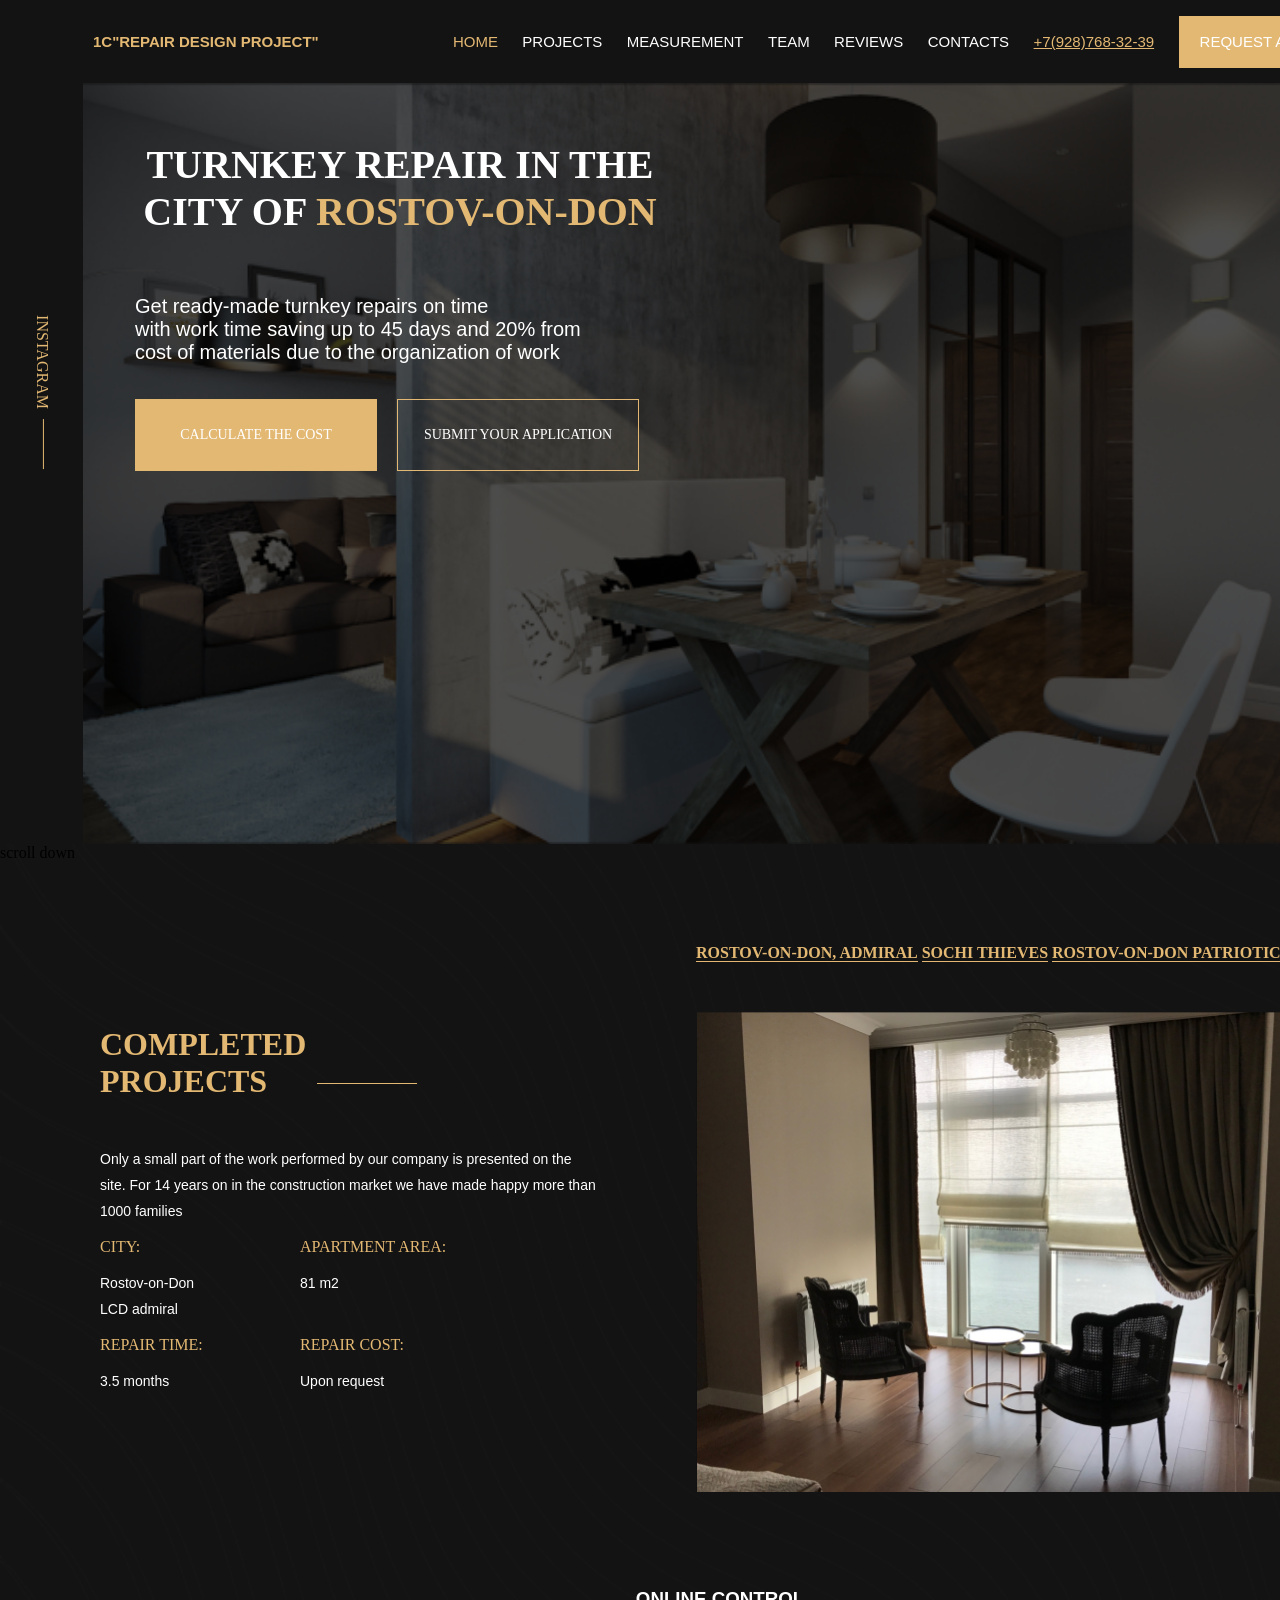
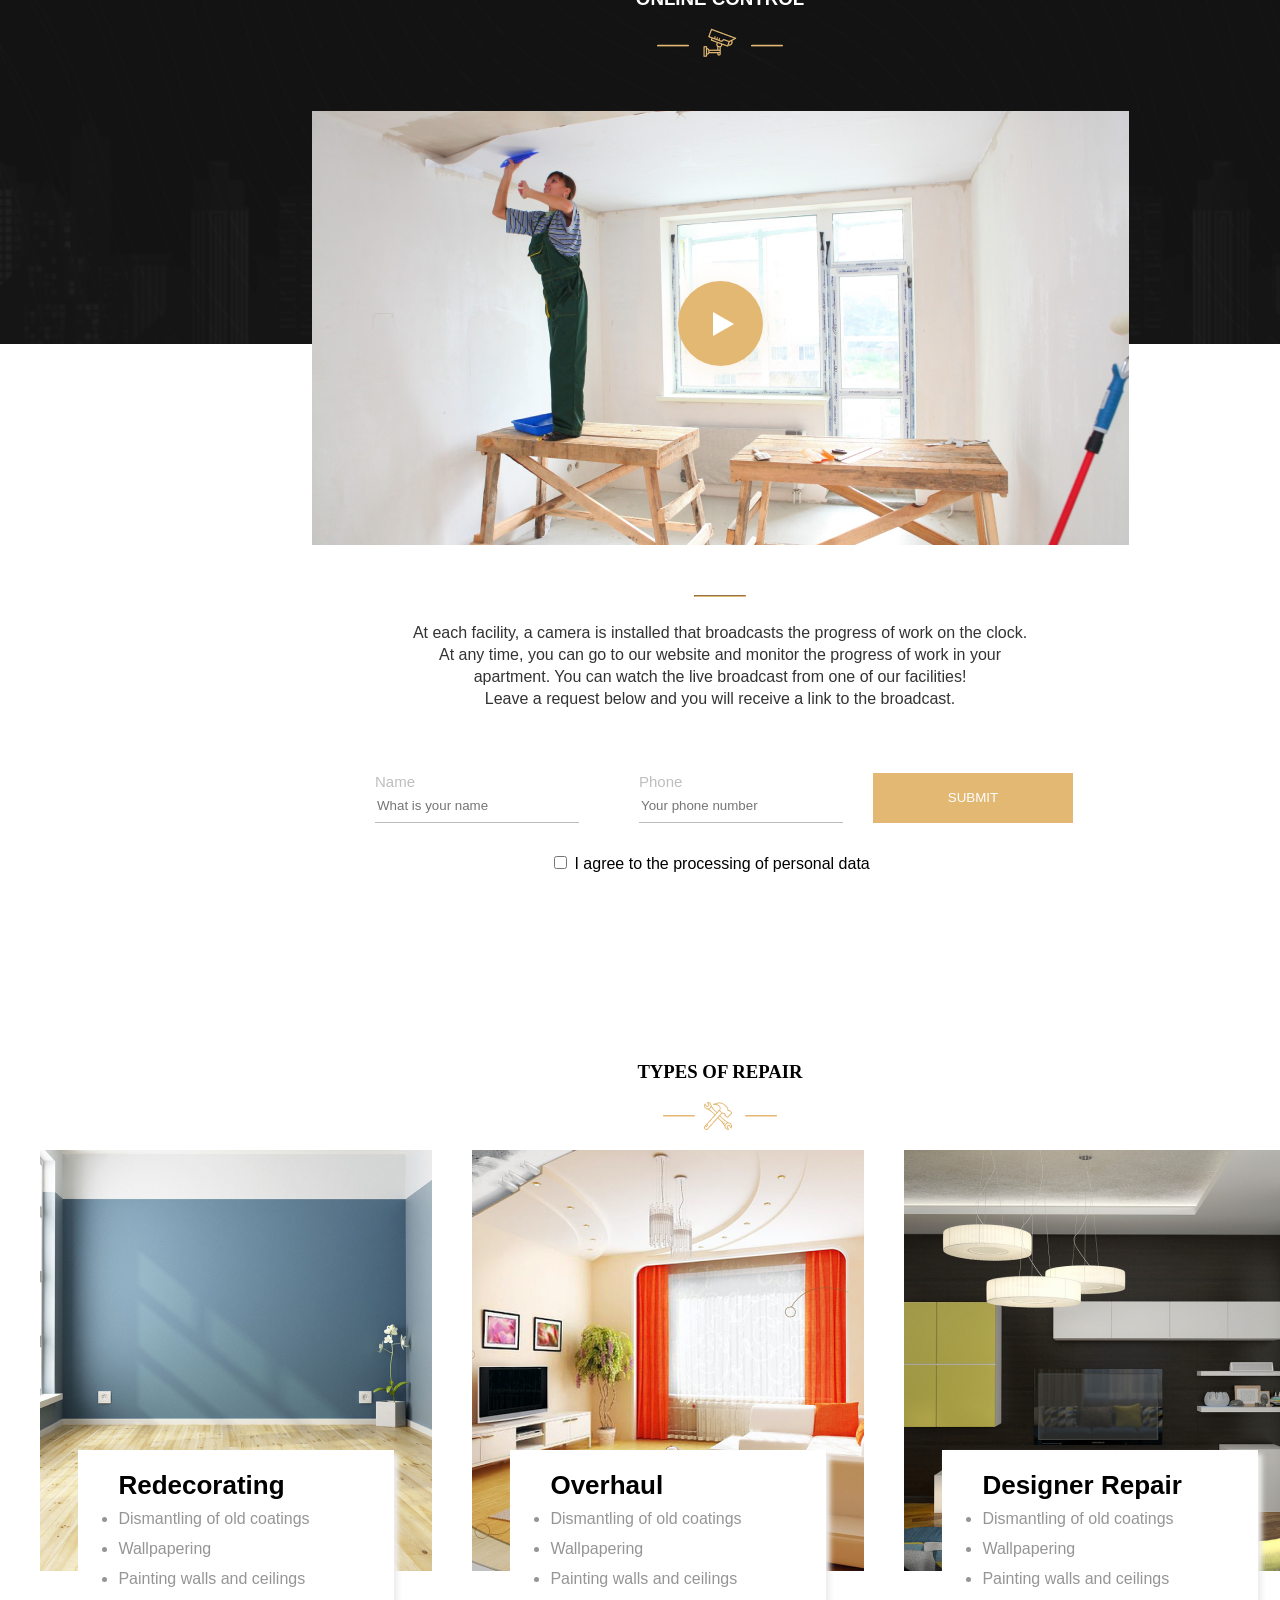
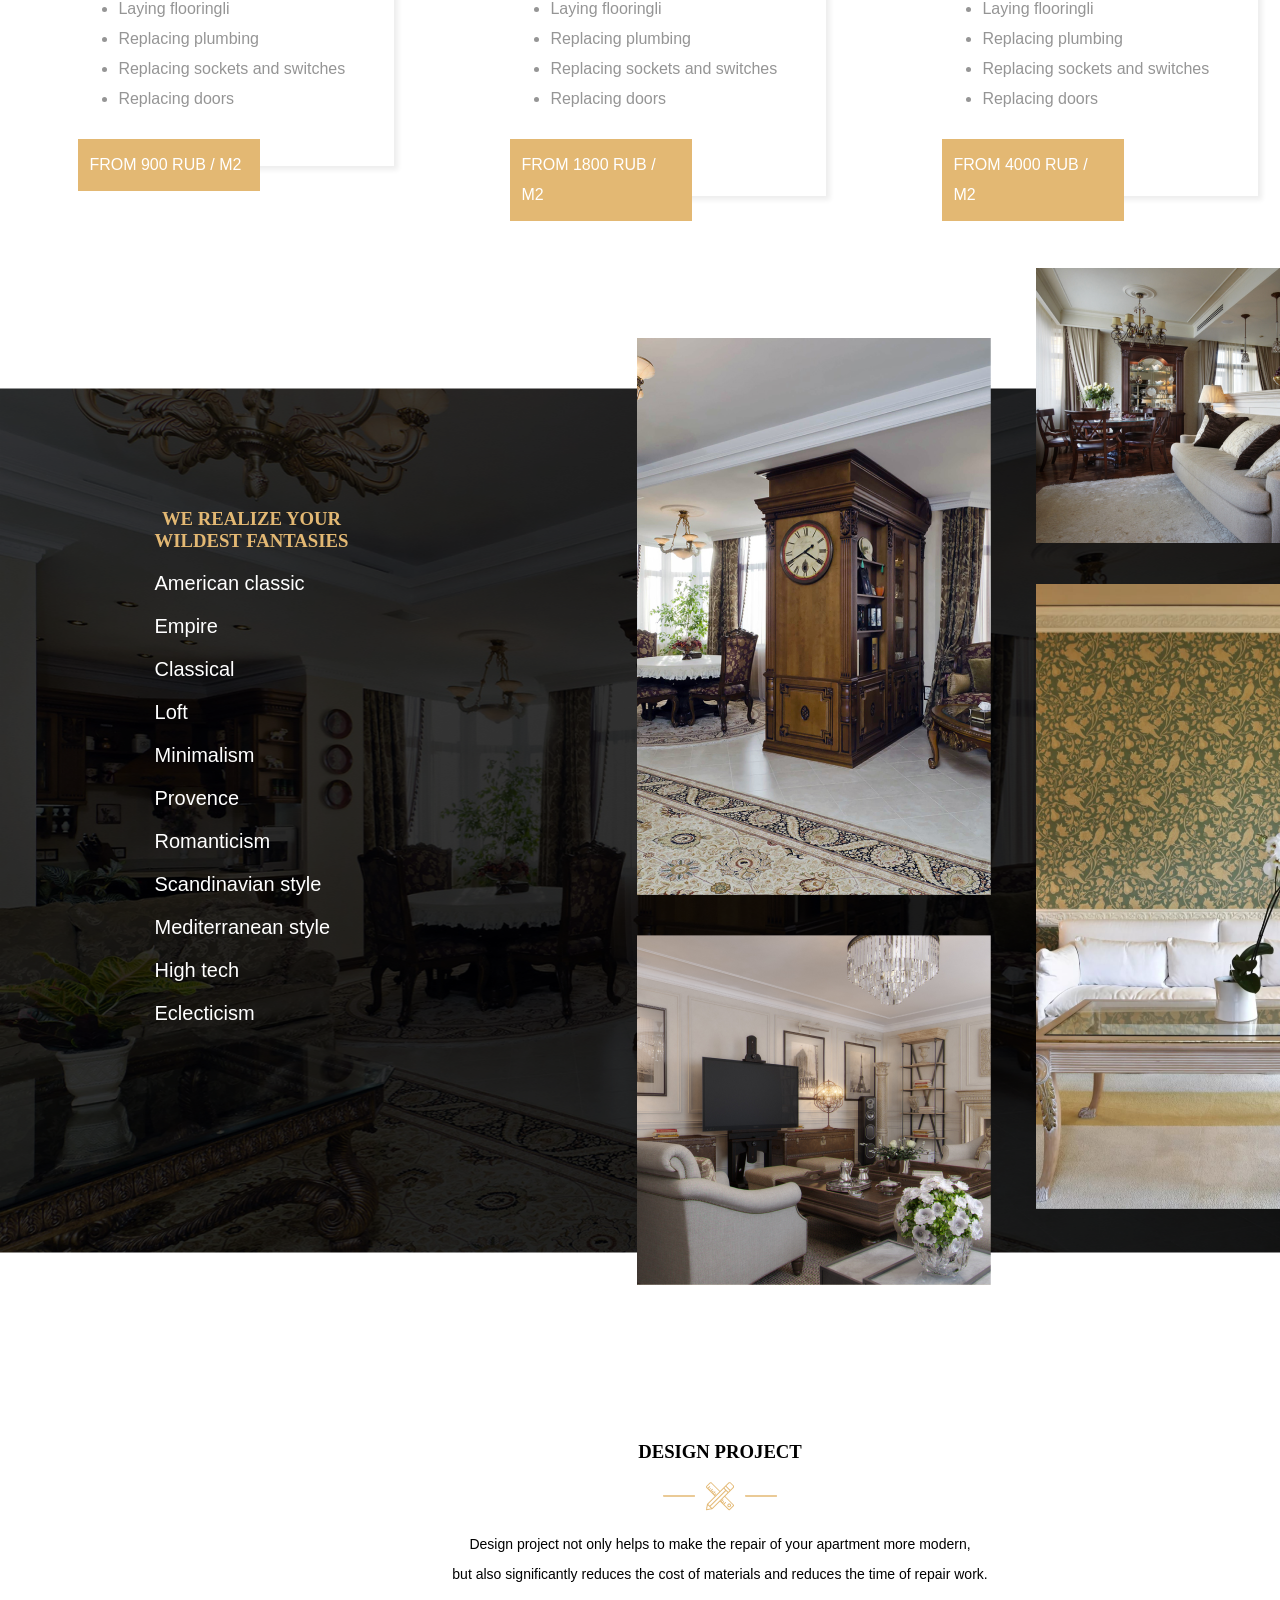
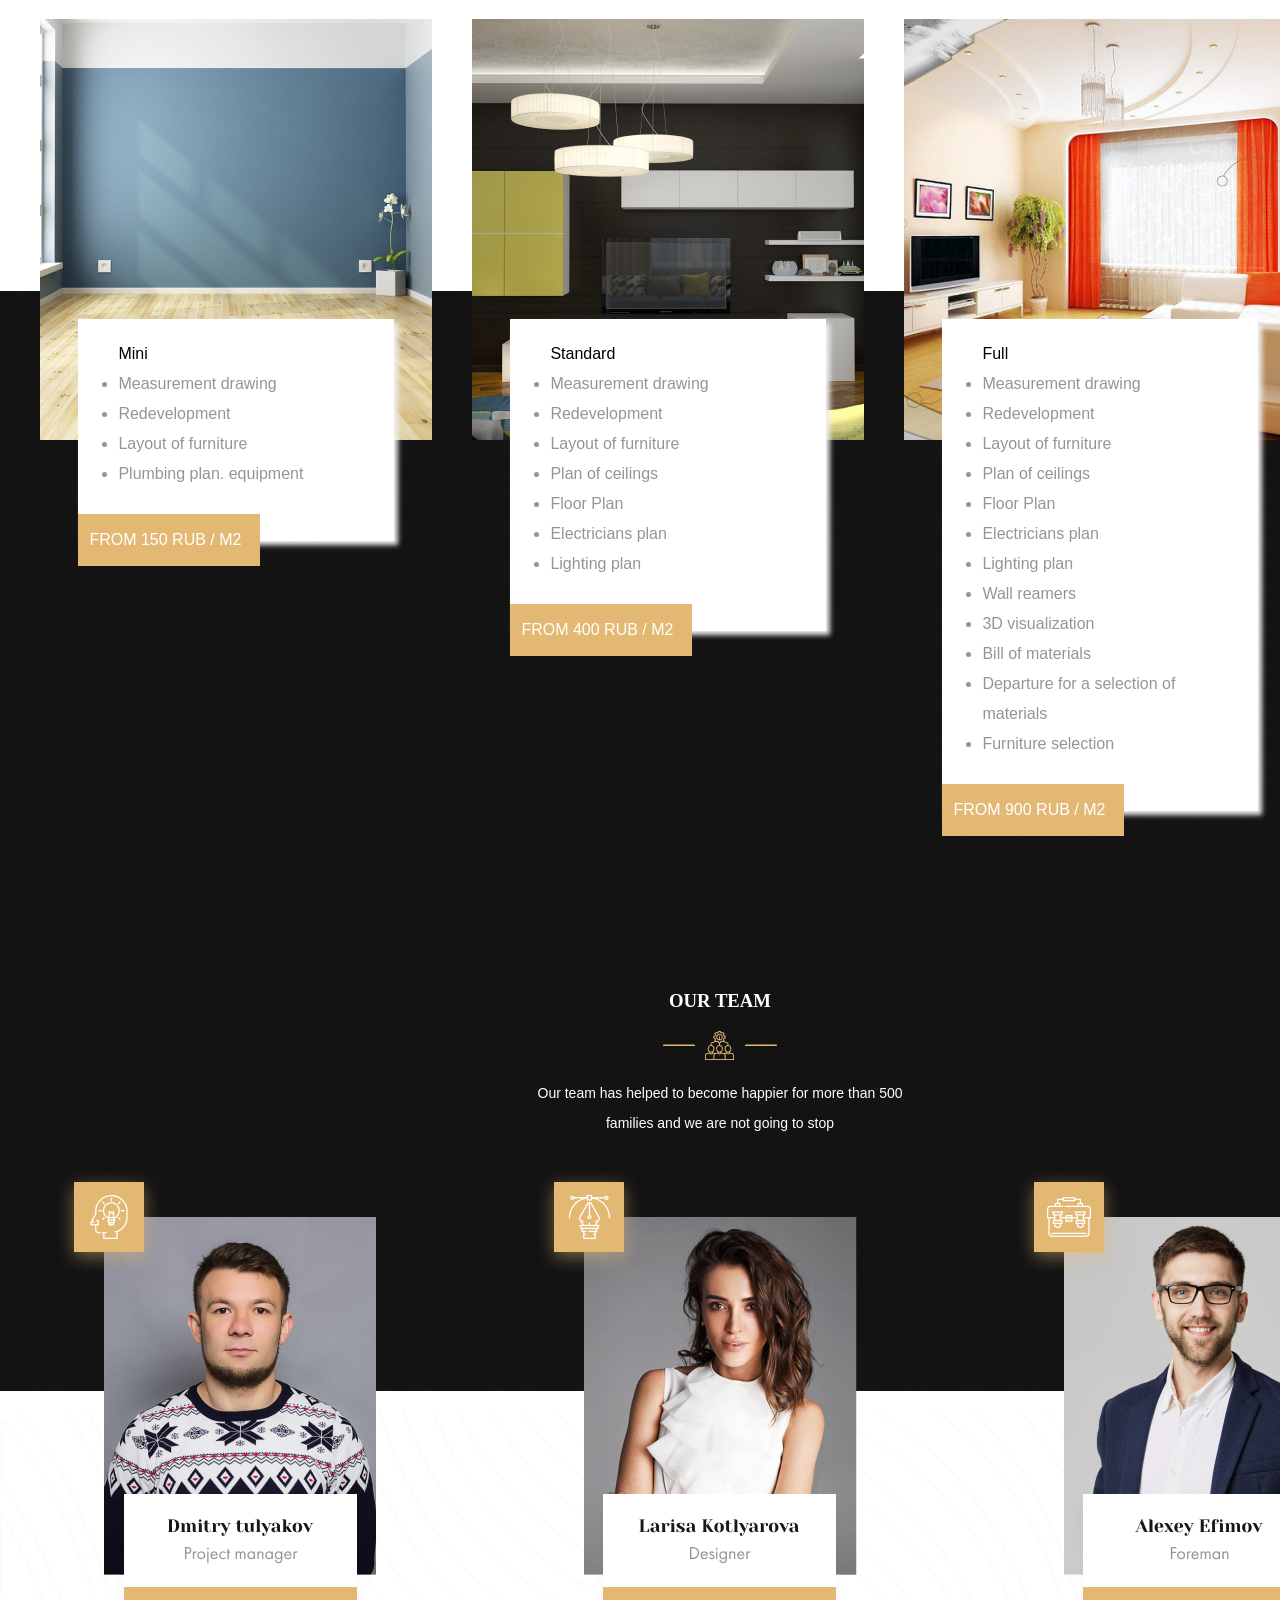
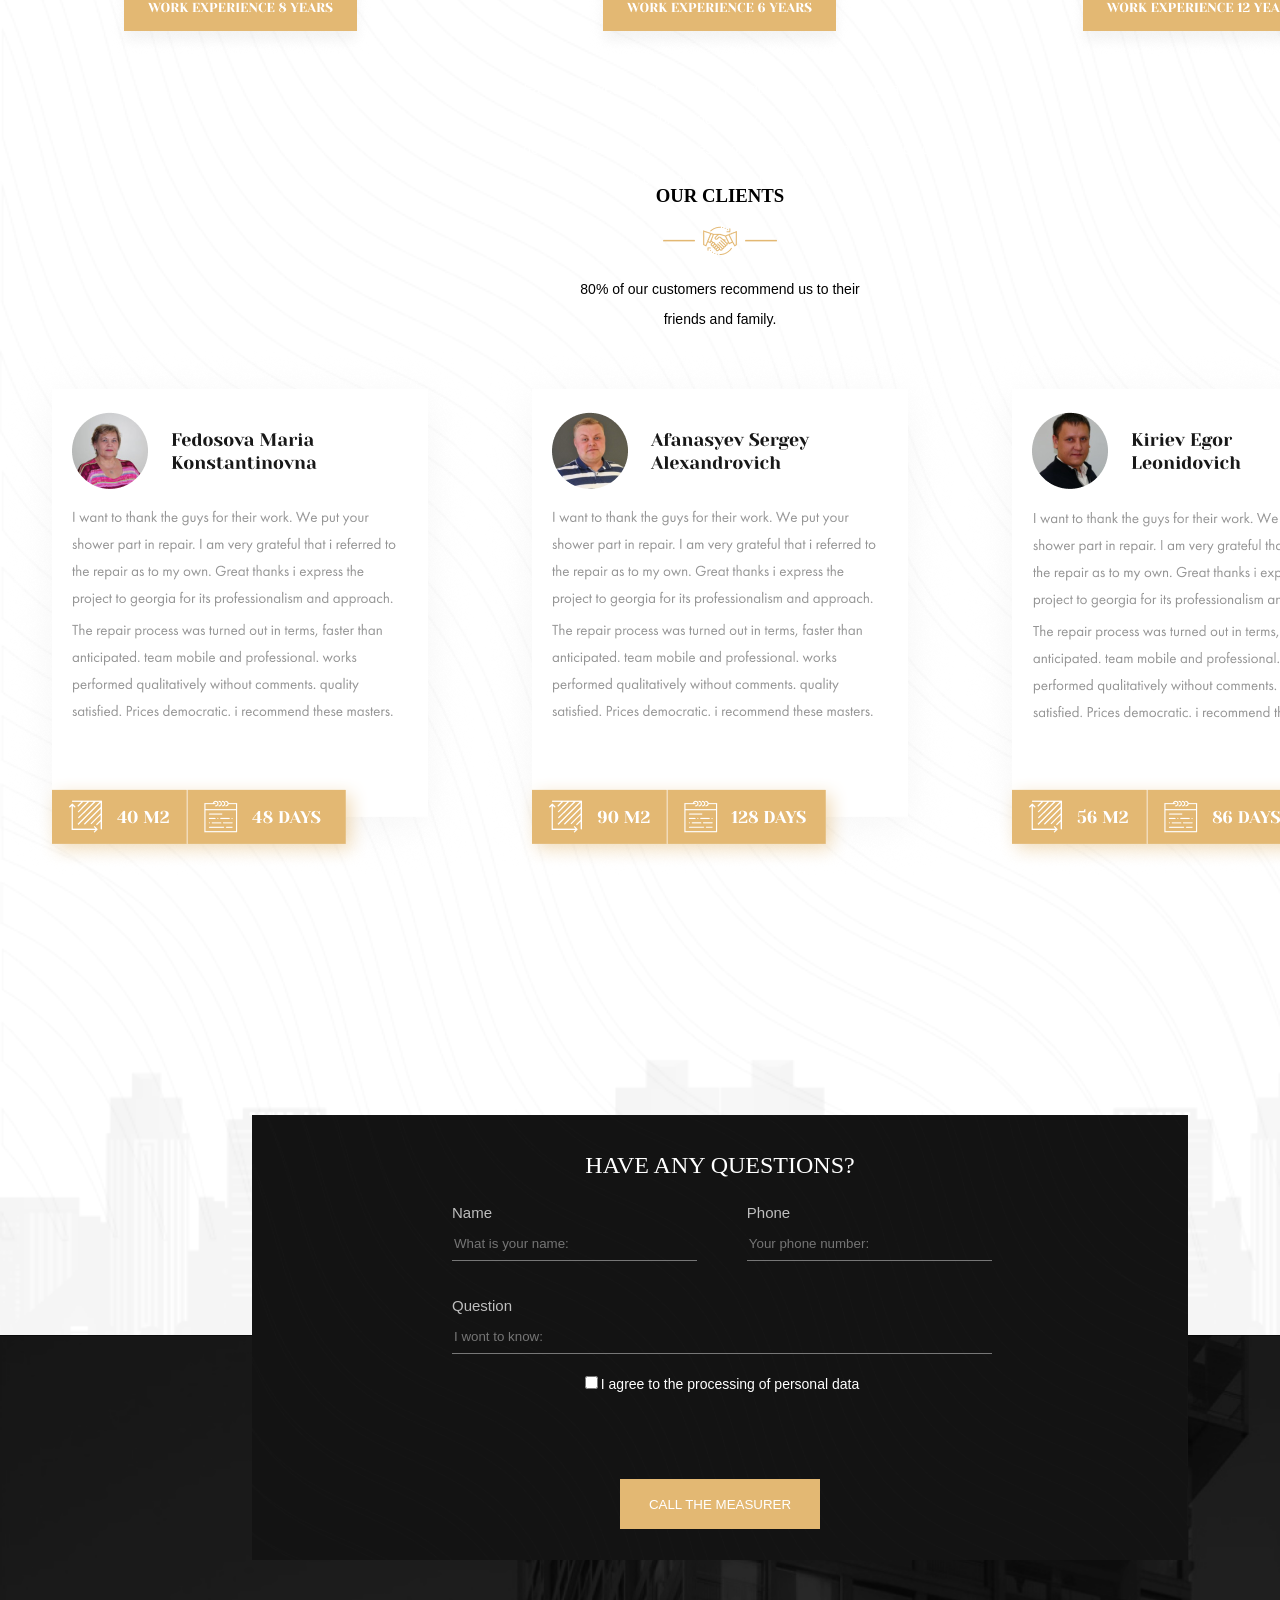
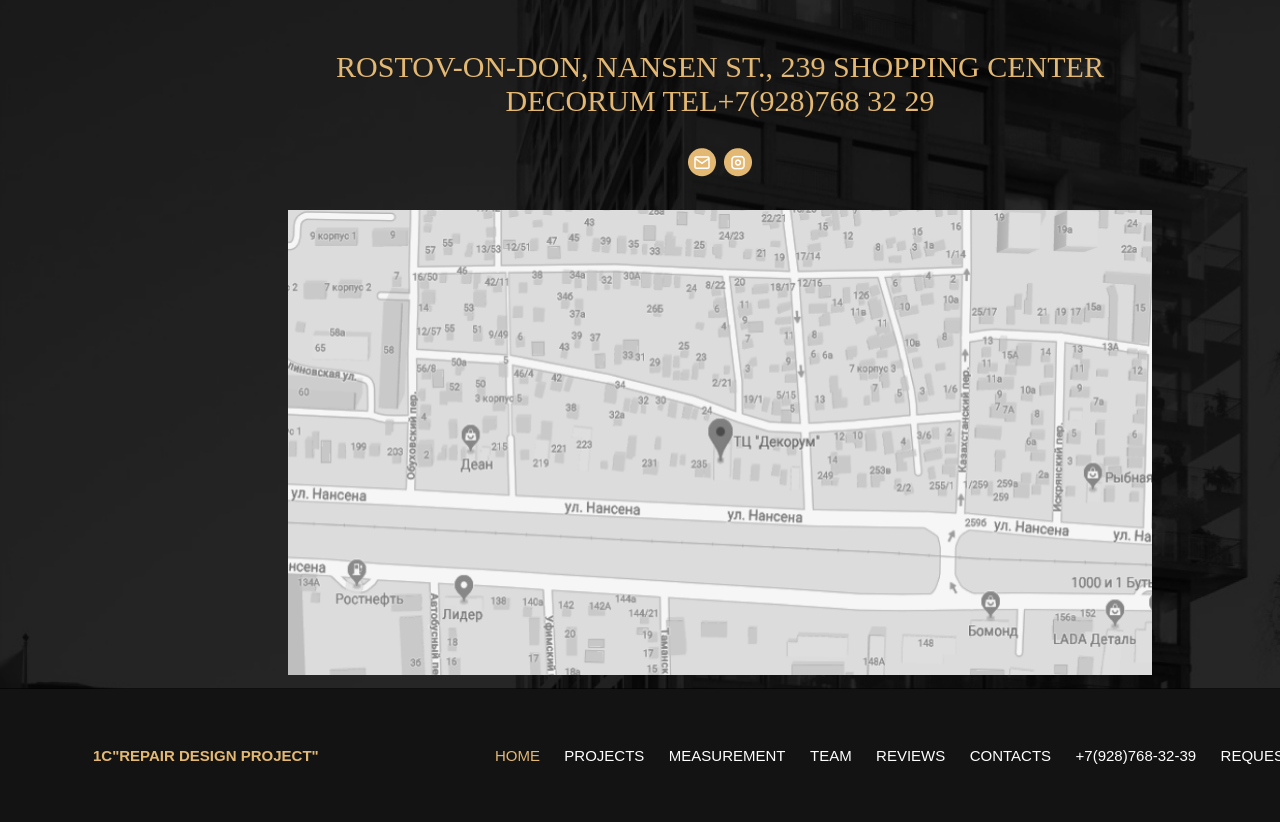
<file: projects/repair-design-project-/index.html>
<!DOCTYPE html>
<html lang="en">

<head>
    <meta charset="UTF-8">
    <meta name="viewport" content="width=device-width, initial-scale=1.0">
    <meta http-equiv="X-UA-Compatible" content="ie=edge">
    <title>Document</title>
    <link rel="stylesheet" type="text/css" href="style/style.css">
</head>

<body>
    <header>

        <nav>
            <h1>1c"repair design project"</h1>
            <a class="navigation" href="#">home</a>
            <a class="navigation" href="#">projects</a>
            <a class="navigation" href="#">measurement</a>
            <a class="navigation" href="#">team</a>
            <a class="navigation" href="#">reviews</a>
            <a class="navigation" href="#">contacts</a>
            <a class="navigation nav-tel" href="tel:+79287683239">+7(928)768-32-39</a>
            <a class="navigation nav-call design-button" class="request-call">request a call</a>
        </nav>
    </header>
    <main>
        <a class="instagrammlink">INSTAGRAM</a>
        <div>
            <h3>Turnkey Repair in the<br> city of <span>Rostov-on-Don</span> </h3>
            <p>Get ready-made turnkey repairs on time<br> with work time saving up to 45 days and 20% from<br> cost of
                materials due to the organization of work</p>
            <div class="main-block-buttons">
                <a class="design-button" href="#">calculate the cost</a>
                <a class="design-button main-buttons" href="#">submit your application</a>
            </div>
        </div>
    </main>
    <div class="gallery">
        <div class="scroll-down">scroll down</div>
        <div class="gallery-left">
            <h3>completed projects</h3>
            <p>Only a small part of the work performed by our company is
                presented on the site. For 14 years on in the construction
                market we have made happy more than 1000 families</p>
            <div class="gallery-mobile">
                <img src="assets/backgrounds/mobile-gallery.png">
            </div>
            <div class="gallery-left-point">
                <div class="gallery-point">
                    <span>city:</span>
                    <p>Rostov-on-Don<br> LCD admiral</p>
                </div>
                <div class="gallery-point">
                    <span>apartment area:</span>
                    <p>81 m2</p>
                </div>
                <div class="gallery-point">
                    <span>Repair time:</span>
                    <p>3.5 months</p>
                </div>
                <div class="gallery-point">
                    <span>Repair Cost:</span>
                    <p>Upon request</p>
                </div>
            </div>            
               
          
        </div>
        <div class="gallery-right">
            <div class="gallery-link">
                <a class="gallery_buttons" href="#">Rostov-on-Don, Admiral</a>
                <a class="gallery_buttons" href="#">Sochi Thieves</a>
                <a class="gallery_buttons" href="#">Rostov-on-Don Patriotic</a>
            </div>
            <div class="gallery-images">
                <img src="../repair-design-project-/assets/backgrounds/galer1.png">
                <img src="../repair-design-project-/assets/backgrounds/galer2.png">
            </div>
        </div>

        <!--Interactive 3 items navbar.
            Slider should have overflow hidden.
            Interactive slider button.
            Interactive arrows and pagination circles.-->
    </div>
    <div class="white-block">
        <div class="video-block">
            <h3>online control</h3>
            <img src="../repair-design-project-/assets/backgrounds/line.png" class="line">
            <img src="../repair-design-project-/assets/backgrounds/Group1.png">
            <img src="../repair-design-project-/assets/backgrounds/line.png" class="line">
            <div class="video-player">
                <img class="video-position" src="../repair-design-project-/assets/backgrounds/image 6.png">
                <img src="../repair-design-project-/assets/backgrounds/video-button.svg" class="video-button">
            </div>
            <hr class="player-delimiter"/>
            <p>At each facility, a camera is installed that broadcasts the progress of work on the clock.<br>
                At any time, you can go to our website and monitor the progress of work in your<br>
                apartment. You can watch the live broadcast from one of our facilities!<br>
                Leave a request below and you will receive a link to the broadcast.</p>
        </div>
        <div class="form-block">
            <form>
                <div class="form-position">
                    <p> Name<br> <input type="text" placeholder="What is your name"></p>
                    <p> Phone<br> <input type="text" placeholder="Your phone number"></p>
                    <input type="submit" value="submit" class="design-button"><br>
                </div>
                <div class="form-agreement">
                    <input type="checkbox" /> 
                    I agree to the processing of personal data</div>
            </form>
            <!-- Form with 2 inputs, reqiured checkbox, submit button.
                Validation on not empty fields with correct type.-->
        </div>
        <div class="repair-types">
            <h3>types of repair</h3>
            <img src="../repair-design-project-/assets/backgrounds/Group 2.9.png">
            <div class="repair-types-position">
                <ul><img src="../repair-design-project-/assets/backgrounds/Mask Group.png"><br>
                    <div class="list-design">
                        <label>Redecorating</label>
                        <li>Dismantling of old coatings </li>
                        <li>Wallpapering</li>
                        <li>Painting walls and ceilings</li>
                        <li>Laying flooringli</li>
                        <li>Replacing plumbing</li>
                        <li>Replacing sockets and switches</li>
                        <li> Replacing doors</li>
                        <a class="repair-types-button" href="#">from 900 rub / m2</a>
                    </div>

                </ul>
                <ul><img src="../repair-design-project-/assets/backgrounds/Mask Group2.png"><br>
                    <div class="list-design">
                        <label>Overhaul</label>
                        <li>Dismantling of old coatings </li>
                        <li>Wallpapering</li>
                        <li>Painting walls and ceilings</li>
                        <li>Laying flooringli</li>
                        <li>Replacing plumbing</li>
                        <li>Replacing sockets and switches</li>
                        <li> Replacing doors</li>
                        <a class="repair-types-button" href="#">from 1800 rub / m2</a>
                    </div>

                </ul>
                <ul>
                    <img src="../repair-design-project-/assets/backgrounds/Mask Group3.png" >
                    <div class="list-design">
                        <label>Designer Repair</label>
                        <li>Dismantling of old coatings </li>
                        <li>Wallpapering</li>
                        <li>Painting walls and ceilings</li>
                        <li>Laying flooringli</li>
                        <li>Replacing plumbing</li>
                        <li>Replacing sockets and switches</li>
                        <li> Replacing doors</li>
                        <a class="repair-types-button" href="#">from 4000 rub / m2</a>
                    </div>

                </ul>
            </div>


            <!--3 columns the same width.-->
        </div>
        <!-- <div class="request-form-block">
            <img class="pic-left-form" src="../repair-design-project-/assets/backgrounds/steps arc.png">
                <div class="request-form-block-position">
                <form class="design-form">
                    Leave a request for free<br> departure of the measurer
                    <p> Name<br> <input type="text" value="What is your name:"></p>
                    <p> Phone<br> <input type="tel" value="Your phone number:"></p>
                    <p> Email<br> <input type="email" value="Your email"></p>
                    <input type="checkbox" value="I agree to the processing of personal data"> I agree to the processing of
                    personal data<Br>
                    <input class="repair-types-button" type="submit" value="call the measurer"><br>
                </form>
            </div>
            <img src="../repair-design-project-/assets/backgrounds/pig.png">
            <p>Help save 10 - 20% of the cost of materials</p>
        </div>-->
       
    </div>

    <div class="wildest-fantasies">
        <div class="wildest-fantasies-left">
            <h3>We realize your<br> wildest fantasies</h3>
            <a class="wildest-fantasies-button" href="#">American classic</a>
            <a class="wildest-fantasies-button" href="#">Empire</a>
            <a class="wildest-fantasies-button" href="#">Classical</a>
            <a class="wildest-fantasies-button" href="#">Loft</a>
            <a class="wildest-fantasies-button" href="#">Minimalism</a>
            <a class="wildest-fantasies-button" href="#">Provence</a>
            <a class="wildest-fantasies-button" href="#">Romanticism</a>
            <a class="wildest-fantasies-button" href="#">Scandinavian style</a>
            <a class="wildest-fantasies-button" href="#">Mediterranean style</a>
            <a class="wildest-fantasies-button" href="#">High tech</a>
            <a class="wildest-fantasies-button" href="#">Eclecticism</a>
        </div>
        
        <div class="wildest-fantasies-pic1">
            <img src="../repair-design-project-/assets/backgrounds/wf1.png">
            <img src="../repair-design-project-/assets/backgrounds/wf3.png">
        </div>
        <div class="wildest-fantasies-pic2">
            <img src="../repair-design-project-/assets/backgrounds/wf2.png">
            <img src="../repair-design-project-/assets/backgrounds/wf4.png">           
        </div>
        <div class="wild-mobile"></div>  
    </div>
    <div class="white-additional-space"></div>
    <div class="black-block">
        <div class="design-project">
            <h3>design project</h3>            
            <img src="../repair-design-project-/assets/backgrounds/Group 2.15.png">
            <p>Design project not only helps to make the repair of your apartment more modern,<br>
             but also significantly reduces the cost of materials and reduces the time of repair work.</p>
            <div class="design-project-position">
                <ul><img src="../repair-design-project-/assets/backgrounds/Mask Group.png"><br>
                    <div class="list-design">
                        Mini
                        <li>Measurement drawing </li>
                        <li>Redevelopment</li>
                        <li>Layout of furniture</li>
                        <li>Plumbing plan. equipment</li>
                        <a class="repair-types-button" href="#">from 150 rub / m2</a>
                    </div>

                </ul>
                <ul><img src="../repair-design-project-/assets/backgrounds/Mask Group3.png"><br>
                    <div class="list-design">
                        Standard
                        <li>Measurement drawing </li>
                        <li>Redevelopment </li>
                        <li>Layout of furniture</li>
                        <li>Plan of ceilings</li>
                        <li>Floor Plan</li>
                        <li>Electricians plan</li>
                        <li> Lighting plan</li>
                        <a class="repair-types-button" href="#">from 400 rub / m2</a>
                    </div>

                </ul>
                <ul><img src="../repair-design-project-/assets/backgrounds/Mask Group2.png"><br>
                    <div class="list-design">
                        Full
                        <li>Measurement drawing </li>
                        <li>Redevelopment</li>
                        <li>Layout of furniture</li>
                        <li>Plan of ceilings</li>
                        <li>Floor Plan</li>
                        <li>Electricians plan</li>
                        <li> Lighting plan</li>
                        <li>Wall reamers</li>
                        <li>3D visualization</li>
                        <li>Bill of materials</li>
                        <li>Departure for a selection of materials</li>
                        <li>Furniture selection</li>
                        <a class="repair-types-button" href="#">from 900 rub / m2</a>
                    </div>
                </ul>
            </div>
            </div>            
        </div>
        <!--<div class="steps">
            <div class="steps-left-block">
                <p>how we are working</p>
                <h3>6 steps to the goal</h3>
                <p>1/6</p>
                <p><span>Departure for measurements premises</span>After your call, we go to you to consult and measure
                    the<br>
                    premises of your apartment. During our meeting, you can<br>
                    ask absolutely any number of questions. An<br>
                    appraiser-appraiser leaves to measure the room.<br>
                    He will advise you on the issues of repair technology,<br>
                    apartment design, terms of repair of the apartment as a<br>
                    whole and its individual stages.</p>
            </div>
            <div class="steps-right-block">
                <p><span>01</span> Departure to room measurements</p>
                <p><span>02</span> Compilation estimates</p>
                <p><span>03</span> Development project design</p>
                <p><span>04</span> Purchasing Supplies</p>
                <p><span>05</span> Repair finishing work</p>
                <p><span>06</span> Приемка-сдача работ</p>
                <img src="../repair-design-project-/assets/backgrounds/man steps.png">
            </div>
        </div>-->
        
    </div>

    <div class="pepoples-block">
        <div class="our-team">
            <h3>our team</h3>            
            <img src="../repair-design-project-/assets/backgrounds/Group 2.13.png">
            <p>Our team has helped to become happier for more than 500<br> families and we are not going to stop</p>
            <div class="our-team-position">
                <div class="our-team1">
                    <img src="../repair-design-project-/assets/backgrounds/drtem1.png">
                    <img src="../repair-design-project-/assets/backgrounds/drteam1.png">
                </div>
                <div class="our-team2">
                    <img src="../repair-design-project-/assets/backgrounds/drtem2.png">
                    <img src="../repair-design-project-/assets/backgrounds/drteam2.png">
                </div>
                <div class="our-team3">
                    <img src="../repair-design-project-/assets/backgrounds/drtem3.png">
                    <img src="../repair-design-project-/assets/backgrounds/drteam3.png">
                </div>
            </div>
            <p>Each employee of our company is a qualified full-time specialist<br>
            with work experience of 6 years.<br>
            We do not have laborers and guest workers, each employee carries out<br>
            work corresponding to his specialty.</p>
        </div>
        <div class="our-clients">
            <h3>our clients</h3>
            <img src="../repair-design-project-/assets/backgrounds/Group 2.14.png">
            <p>80% of our customers recommend us to their<br> friends and family.</p>
            <div class="our-clients-fhoto">
                <img src="../repair-design-project-/assets/backgrounds/client1.png">
                <img src="../repair-design-project-/assets/backgrounds/client2.png">
                <img src="../repair-design-project-/assets/backgrounds/client3.png">
            </div>
        </div>
    </div>

    <div class="map-contancs-block">
        <div class="question-form">
            <form>
                <span>have any questions?</span>
                <div class="form-question-design">
                    <p> Name<br> <input type="text" placeholder="What is your name:"></p>
                    <p> Phone<br> <input type="text" placeholder="Your phone number:"></p>
                </div>
                <p> Question<br> <input type="text" placeholder="I wont to know:"></p>
                <input type="checkbox" id="chek1"><label for="chek1">I agree to the processing of personal data</label> <Br>
                <input type="submit" value="call the measurer" class="design-button"><br>
            </form>
            <!--Form with 3 inputs, reqiured checkbox, submit button.
                Validation on not empty fields with correct type.-->
        </div>
        <div class="contacts">
            <p>Rostov-on-Don, Nansen St., 239 Shopping Center<br> Decorum Tel<a href="tel:+79287683229">+7(928)768 32
                    29</a> </p>
            <a href="#"><img src="../repair-design-project-/assets/backgrounds/email.png"></a>
            <a href="#"><img src="../repair-design-project-/assets/backgrounds/insta.png"></a>
        </div>
        <div class="map-block">
            <!--Map API block can be placed as just image.-->
        </div>
    </div>
    <footer>        
        <nav>
            <h1>1c"repair design project"</h1>
            <a class="navigation" href="#">home</a>
            <a class="navigation" href="#">projects</a>
            <a class="navigation" href="#">measurement</a>
            <a class="navigation" href="#">team</a>
            <a class="navigation" href="#">reviews</a>
            <a class="navigation" href="#">contacts</a>
            <a class="navigation" href="tel:+79287683239">+7(928)768-32-39</a>
            <a class="navigation" class="request-call">request a call</a>
        </nav>
    </footer>
</body>

</html>






<!--Mobile

Header (<header> holds logo, h1, navbar, tel, button)
Phone number must contain href of type tel.
Think of where <h1> should be used.
Main (not necessary <main>)
Interactive buttons.
(Next block)
2 columns under the image.
(Next block)
any youtube video of repair topic
(Next block)
Form with 2 inputs, reqiured checkbox, submit button.
Validation on not empty fields with correct type.
(Next block)
3 vretical image blocks
(Next block)
Slider with one centered image.
Interactive slider buttons.
(Next block)
3 vretical image blocks
(Next block)
Corerct placement of photos and related images.
(Next block)
Form with 3 inputs, reqiured checkbox, submit button.
Validation on not empty fields with correct type.
(Next block)
Map API block can be placed as just image.
(Next block)
Phone number must contain href of type tel.
Interactive buttons of socail networks.-->
</file>
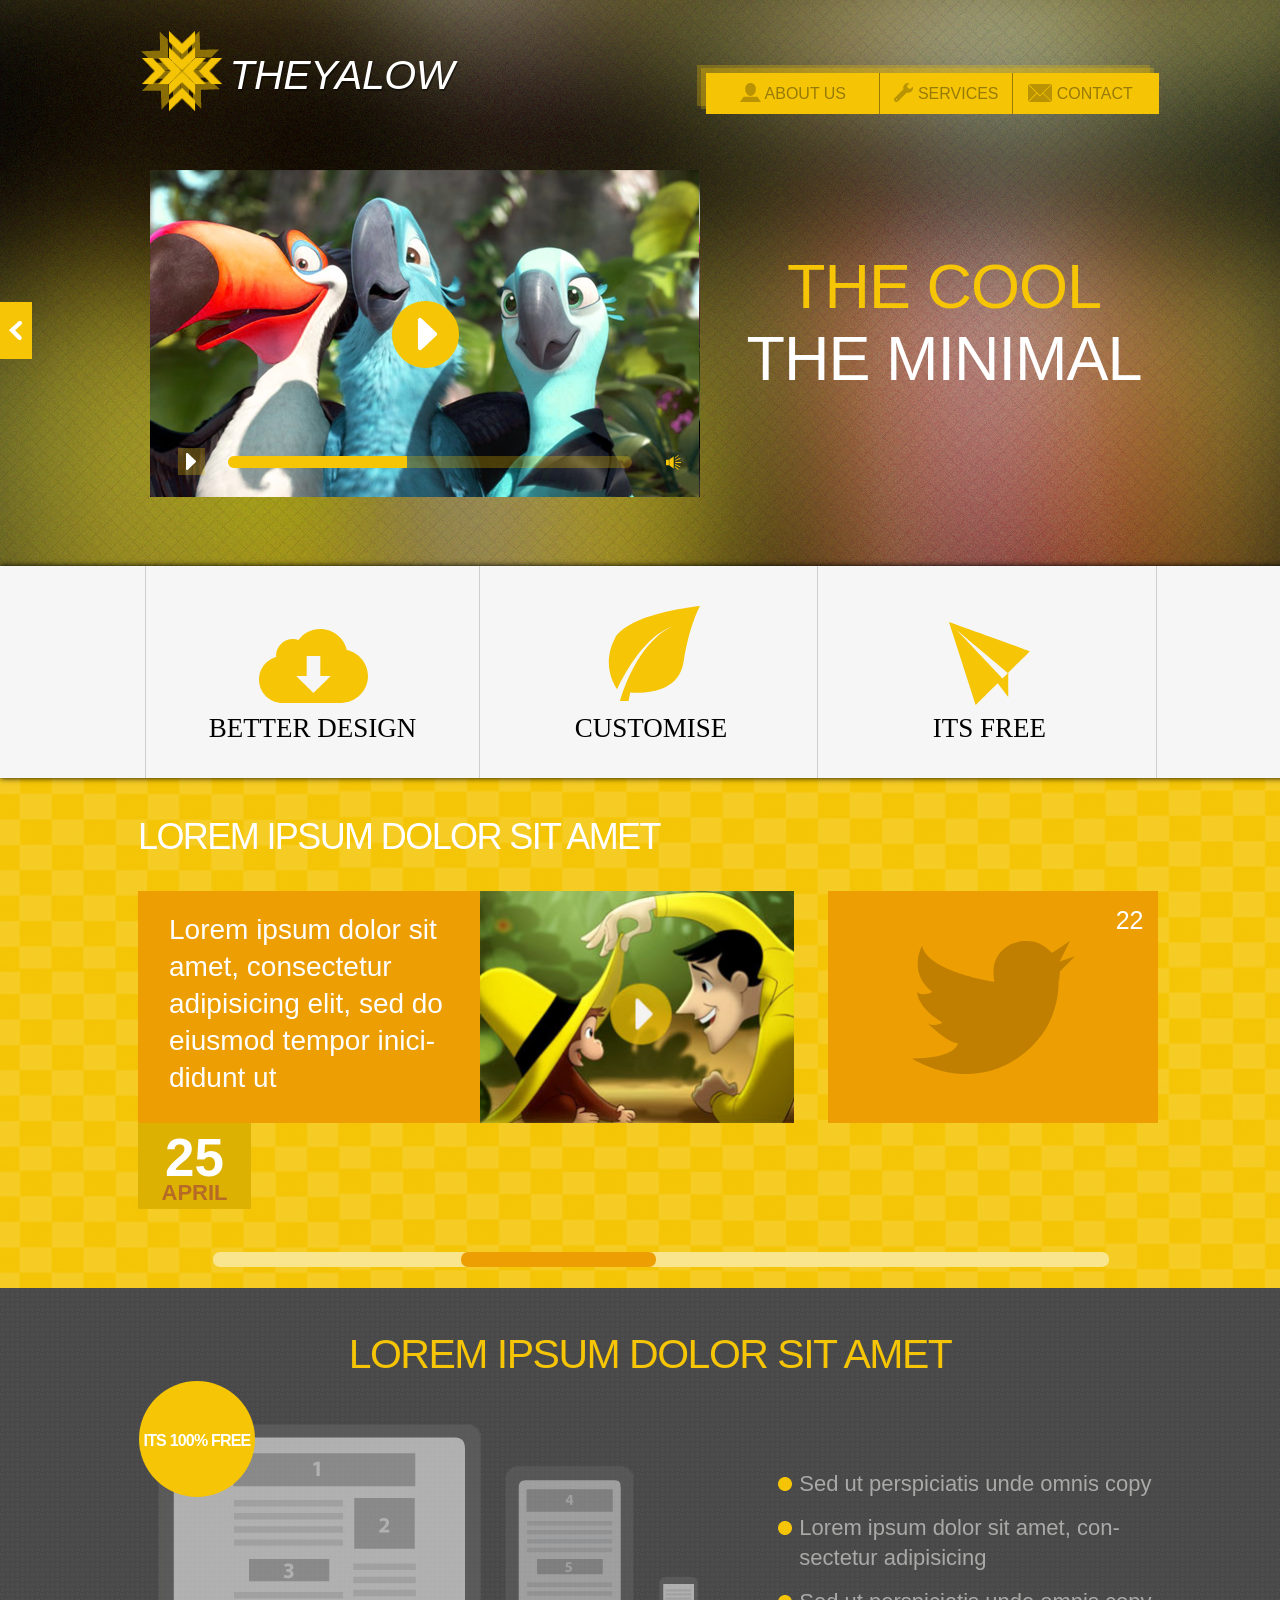
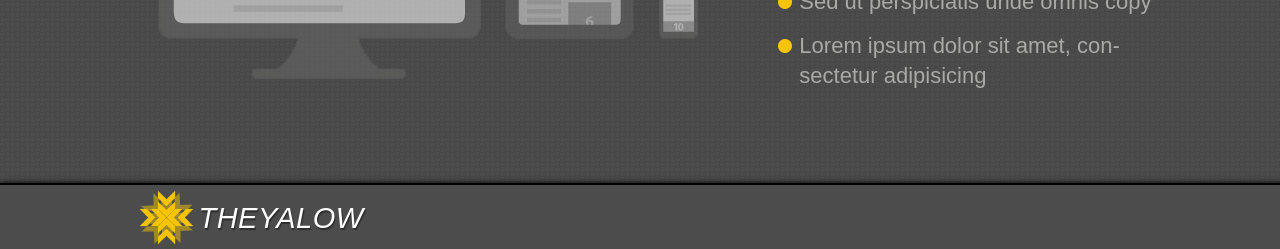
<file: projects/theyalow/index.html>
<!DOCTYPE html>
<html lang="en">

<head>
    <meta charset="UTF-8">
    <meta name="viewport" content="width=device-width, initial-scale=1.0">
    <meta http-equiv="X-UA-Compatible" content="ie=edge">
    <link rel="stylesheet" type="text/css" href="../theyalow/styles/style.css">
    <title>theyalow decktop</title>
</head>

<body>
    <div class="wrapper">
        <header class="header">
            <div class="logo">
                <img src="images/Shape 8 copy 3.png" class="logo-one">

                <h1>theyalow</h1>

                <nav class="navigation">
                    <a href="">
                        <img src="images/contact.png"> About Us
                    </a><a href="">
                        <img src="images/services.png"> Services
                    </a><a href="">
                        <img src="images/aboutus.png"> Contact
                    </a>

                </nav>
            </div>
            <div class="galere">
                <div class="pointer pointer-left"></div>
                <div class="pointer pointer-right"></div>
                <div class="player">
                    <div class="playerbutton">
                        <div class="treangle"></div>
                    </div>
                    <div class="playerbottom">
                        <div class="smallplaybtn"></div>
                        <div class="playerprogress">
                            <div></div>
                        </div>
                        <div class="playervalue"></div>
                    </div>
                </div>
                <p>The cool <br> <span>The minimal</span></p>

            </div>

        </header>

        <div class="icon-area">
            <div>
                <a> <img src="images/Shape 2.svg"> better design</a>
                <a> <img src="images/Shape 3.svg"> customise</a>
                <a> <img src="images/Shape 4.svg"> its free</a>
            </div>
        </div>

        <section class="section1">
            <h3>Lorem ipsum dolor sit amet</h3>
            <div class="left-block">
                <p>Lorem ipsum dolor sit<br> amet, consectetur<br> adipisicing elit, sed do<br>
                    eiusmod tempor inici-<br> didunt ut</p><img src="images/videoman.png">
            </div>
            <div class="right-block"></div>
            <div class="date">25 <span>april</span></div>
            <div class="playerprogress">
                <div></div>
            </div>
        </section>

        <section class="section2">
            <h3>Lorem ipsum dolor sit amet </h3>
            <div class="hint"></div>
            <div class="gedget">
                <img src="images/desk.png">
                <img src="images/plansh.png">
                <img src="images/mobil.png">
            </div>
            <ul class="desclist">
                <li>Sed ut perspiciatis unde omnis copy</li>
                <li>Lorem ipsum dolor sit amet, con-<br>sectetur adipisicing</li>
                <li>Sed ut perspiciatis unde omnis copy</li>
                <li>Lorem ipsum dolor sit amet, con-<br>sectetur adipisicing</li>
            </ul>
        </section>
        <div class="footer">
            <img src="images/Shape 8 copy 3.png" class="logo-footer">
            <span class="foottext">TheYalow</span>
        </div>

    </div>
</body>

</html>
</file>
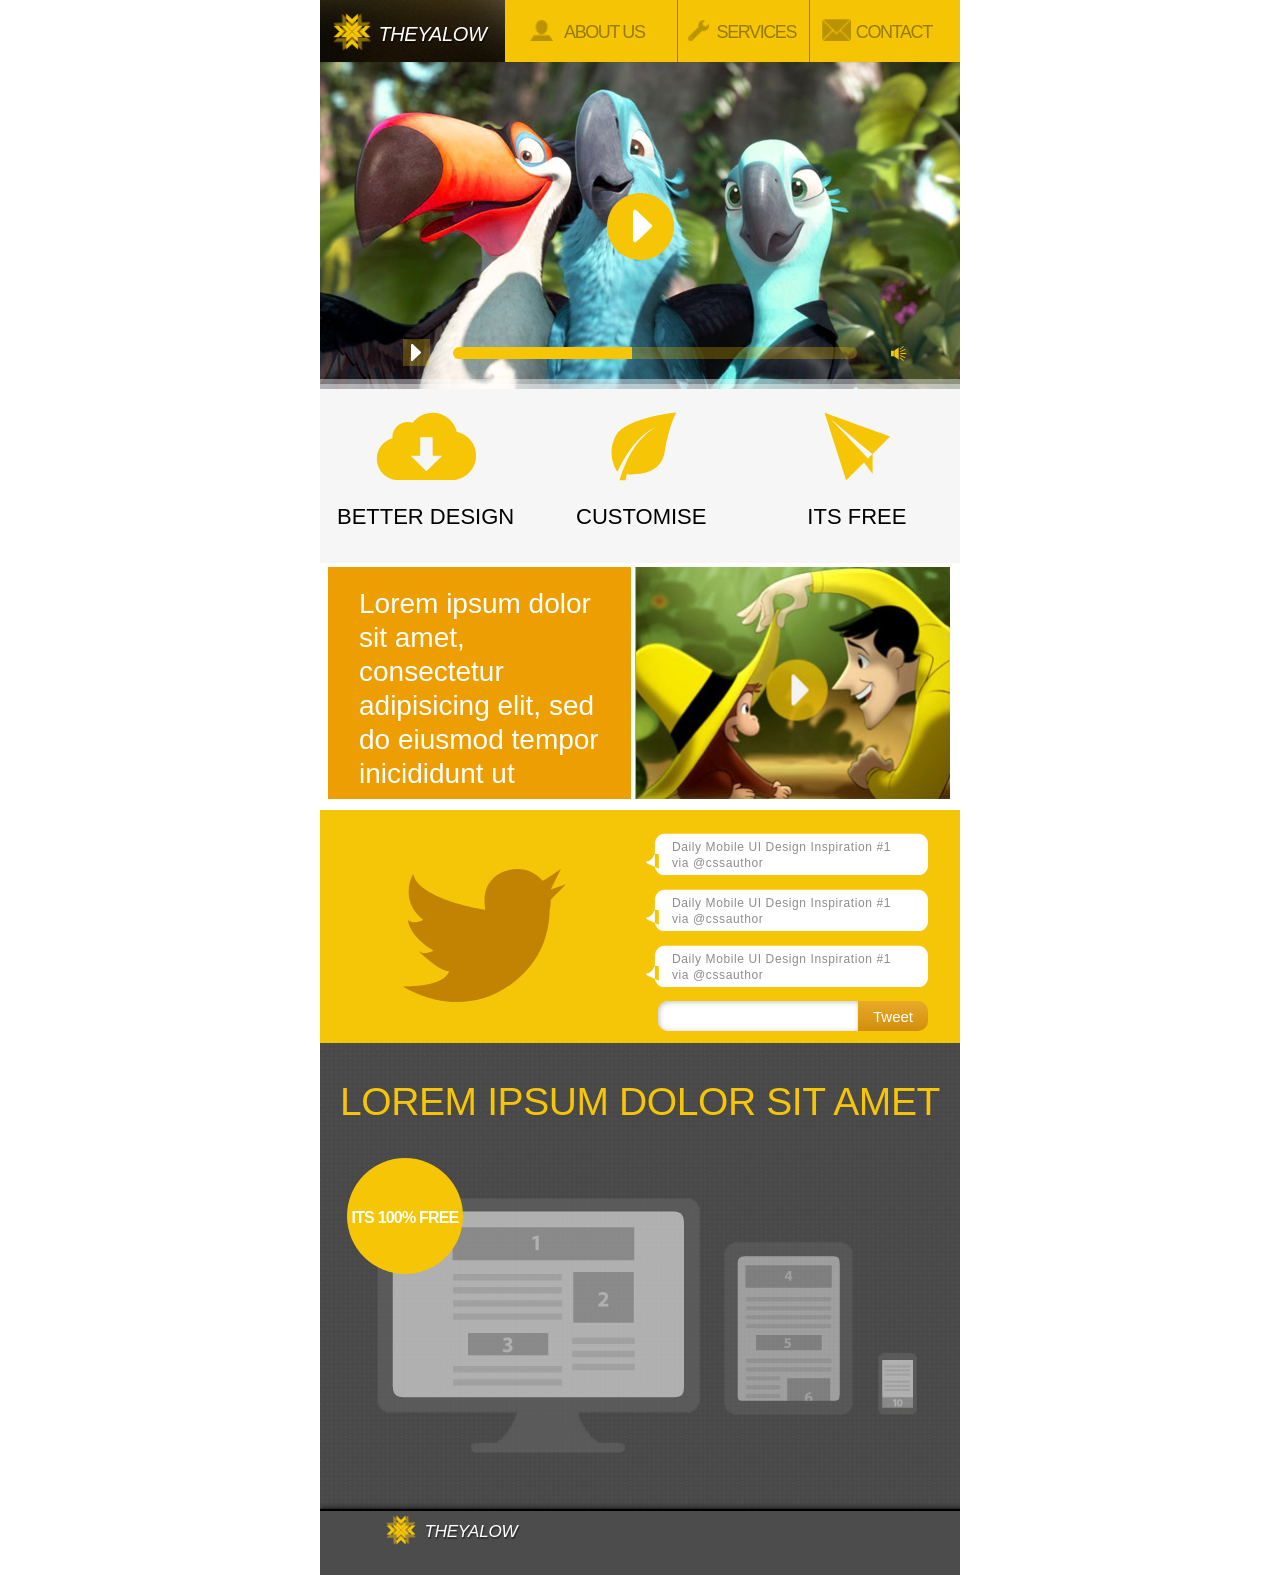
<file: projects/theyalow/indexmobile.html>
<!DOCTYPE html>
<html lang="en">

<head>
    <meta charset="UTF-8">
    <meta name="viewport" content="width=device-width, initial-scale=1.0">
    <meta http-equiv="X-UA-Compatible" content="ie=edge">
    <link rel="stylesheet" type="text/css" href="../theyalow/styles/stylemobile.css">
    <title>theyalow mobile</title>
</head>

<body>
    <div class="wrapper">
        <header class="header">
            <div class="logo">
                <img src="images/Shape 8 copy 3.png" class="logo-one">
                <h1>theyalow</h1>
            </div>
            <div class="navigation">
                <a href="">
                    <img src="images/contact.png"> About Us
                </a><a href="">
                    <img src="images/services.png"> Services
                </a><a href="">
                    <img src="images/aboutus.png"> Contact
                </a>
            </div>
            <div class="videoplayer">
                <div class="player">
                    <div class="playerbutton">
                        <div class="treangle"></div>
                    </div>
                    <div class="playerbottom">
                        <div class="smallplaybtn"></div>
                        <div class="playerprogress">
                            <div></div>
                        </div>
                        <div class="playervalue"></div>
                    </div>
                </div>
            </div>
        </header>

        <div class="icon-area">
            <div>
                <a> <img src="images/Shape 2.svg"> better design</a>
                <a> <img src="images/Shape 3.svg"> customise</a>
                <a> <img src="images/Shape 4.svg"> its free</a>
            </div>
        </div>

        <section class="section1">
            <div class="top-block left-block">
                <p class="">Lorem ipsum dolor sit amet, consectetur adipisicing elit, sed do
                    eiusmod tempor inicididunt ut</p>
                <img src="images/videoman.png">
            </div>
            <div class="bottom-block"></div>
        </section>

        <section class="section3">
            <div class="messages">
                <div class="message">Daily Mobile UI Design Inspiration #1 via @cssauthor</div>
                <div class="message">Daily Mobile UI Design Inspiration #1 via @cssauthor</div>
                <div class="message">Daily Mobile UI Design Inspiration #1 via @cssauthor</div>
            </div>
            <div class="sendbtnmsg">
                <input type="text"><input type="button" value="Tweet">
            </div>
        </section>

        <section class="section2">
            <h3>Lorem ipsum dolor sit amet </h3>
            <div class="hint"></div>
            <div class="gedget">
                <img src="images/desk.png">
                <img src="images/plansh.png">
                <img src="images/mobil.png">
            </div>
        </section>

        

        <div class="footer">
            <img src="images/Shape 8 copy 3.png" class="logo-footer">
            <span class="foottext">TheYalow</span>
        </div>
    </div>

</body>

</html>
</file>
<file: projects/repair-design-project-/style/style.css>
html {
  width: 1440px;
  margin: 0 auto;
}

body {
  width: 1440px;
  margin: 0 auto;
}

header {
  font-family: Arial, Helvetica, sans-serif;
  height: 83px;
  background: #131313;
  color: #fff;
}
header a {
  color: #fff;
}

h1 {
  text-decoration: none;
  text-transform: uppercase;
  font-size: 15px;
  margin: 0 10px;
  color: #e3b873;
  text-align: left;
  display: inline-block;
}

h3 {
  text-decoration: none;
  text-transform: uppercase;
  text-align: center;
}

form p {
  color: #bebebe;
  font-size: 15px;
}

nav {
  text-align: right;
  height: 83px;
  line-height: 83px;
  padding: 0 83px;
}
nav h1 {
  float: left;
}
nav .nav-tel {
  text-decoration: underline;
  color: #e3b873;
}
nav .navigation:nth-child(2) {
  color: #e3b873;
}
nav .nav-call {
  width: auto;
  height: 30px;
  line-height: 30px;
}

.navigation {
  text-decoration: none;
  text-transform: uppercase;
  font-size: 15px;
  margin: 0 10px;
}

main {
  height: 761px;
  background: #131313 url("../assets/backgrounds/header.png") no-repeat 83px 0;
  background-size: 1357px 761px;
  color: #fff;
}
main .instagrammlink {
  transform: rotate(90deg);
  display: inline-block;
  position: relative;
  top: 300px;
  left: -35px;
  cursor: pointer;
  color: #e3b873;
}
main .instagrammlink::after {
  height: 1px;
  display: inline-block;
  width: 50px;
  margin-left: 10px;
  background: #e3b873;
  content: " ";
  margin-bottom: 6px;
}
main div {
  display: flex;
  flex-direction: column;
  width: 530px;
  margin-left: 135px;
}
main div h3 {
  font-size: 40px;
  color: #fff;
}
main div h3 span {
  color: #E3B873;
}
main div p {
  font-size: 20px;
  text-align: left;
  font-family: Arial, Helvetica, sans-serif;
}
main div a {
  display: inline-block;
  width: 205px;
  height: 50px;
  text-decoration: none;
  text-transform: uppercase;
  text-align: center;
  border: 1px solid #fff;
  margin: 0 20px 0 0;
  font-size: 14px;
  line-height: 50px;
}

.main-block-buttons {
  display: flex;
  flex-direction: row;
  margin: 15px 0;
}

.design-button.main-buttons {
  background: none;
}

.line {
  margin: 10px;
}

.gallery {
  height: 1100px;
  background: url("../assets/backgrounds/mainblck.png") no-repeat;
  background-size: 100% 100%;
  display: flex;
}
.gallery .gallery-right {
  width: 60%;
  overflow: hidden;
}
.gallery .gallery-right .gallery-images {
  white-space: nowrap;
}
.gallery .gallery-right .gallery-images img {
  vertical-align: top;
  margin-right: 10px;
  height: 480px;
}
.gallery .gallery-right .gallery-link {
  padding: 100px 0 50px;
}
.gallery .gallery-left {
  width: 40%;
  padding: 150px 100px 50px 100px;
}
.gallery .gallery-left .gallery-mobile {
  display: none;
}
.gallery .gallery-left p {
  color: #fff;
  font-size: 14px;
  line-height: 26px;
  font-family: "Segoe UI", Tahoma, Geneva, Verdana, sans-serif;
}
.gallery .gallery-left h3 {
  color: #E3B873;
  font-size: 32px;
  display: inline-block;
  width: 200px;
  text-align: left;
}
.gallery .gallery-left h3::after {
  width: 100px;
  height: 1px;
  background: #E3B873;
  display: inline-block;
  content: " ";
  position: absolute;
  margin-left: 50px;
  margin-top: 20px;
}
.gallery .gallery-left .gallery-left-point {
  display: flex;
  flex-wrap: wrap;
}
.gallery .gallery-left .gallery-left-point .gallery-point {
  width: 200px;
}
.gallery .scroll-down {
  position: absolute;
}

span {
  text-transform: uppercase;
  color: #E3B873;
}

.gallery_buttons {
  text-decoration: none;
  text-transform: uppercase;
  font-weight: bold;
  color: #E3B873;
  border-bottom: 1px solid #E3B873;
  text-align: right;
}

.white-block {
  height: 2000px;
}

.video-block {
  width: 817px;
  height: 1150px;
  margin: -375px auto;
  text-align: center;
}
.video-block * {
  font-family: "Segoe UI", Tahoma, Geneva, Verdana, sans-serif;
}
.video-block h3 {
  color: #fff;
}
.video-block p {
  text-align: center;
  line-height: 22px;
  color: #333;
}
.video-block .video-player {
  position: relative;
}
.video-block .video-player .video-position {
  display: block;
  width: 817px;
  height: 434px;
  margin: 50px auto 0;
}
.video-block .video-player .video-button {
  position: absolute;
  top: 50%;
  left: 50%;
  margin: -72px 0 0 -72px;
  cursor: pointer;
}
.video-block .player-delimiter {
  width: 50px;
  border-color: #E3B873;
  margin: 50px auto 25px;
}

.form-block {
  margin: 0 auto;
  height: 750px;
}
.form-block * {
  font-family: "Segoe UI", Tahoma, Geneva, Verdana, sans-serif;
}
.form-block input[type=text] {
  border: none;
  border-bottom: 1px solid #bbbbbb;
  width: 200px;
  height: 30px;
}
.form-block [type=submit] {
  margin-top: 10px;
}
.form-block .form-agreement {
  width: 340px;
  margin: 20px auto 0;
}

.form-position {
  display: flex;
  margin-left: auto;
  margin-right: auto;
  width: 750px;
}
.form-position p {
  margin: 10px 30px;
}

.design-button {
  display: inline-block;
  width: 200px;
  height: 50px;
  padding: 10px 20px;
  border: 1px solid #E3B873;
  background: #E3B873;
  color: #ffffff;
  text-transform: uppercase;
}

.repair-types {
  height: 750px;
  margin: 0 auto;
  text-align: center;
  margin-top: -470px;
}

.repair-types-position {
  display: flex;
}

.design-form {
  color: #fff;
  border: 1px solid black;
  background: black;
}

.pic-left-form {
  height: 636px;
  width: auto;
}

.request-form-block {
  height: 725px;
  display: flex;
  margin-top: 170px;
}

.wildest-fantasies {
  height: 865px;
  background: url("../assets/backgrounds/fantasies.png") no-repeat;
  background-size: 100% 100%;
  display: flex;
}
.wildest-fantasies h3 {
  color: #E3B873;
}
.wildest-fantasies .wild-mobile {
  display: none;
}

.wildest-fantasies-left {
  display: flex;
  flex-direction: column;
  margin: 0 auto;
}
.wildest-fantasies-left a {
  text-decoration: none;
  font-family: "Segoe UI", Tahoma, Geneva, Verdana, sans-serif;
  font-size: 20px;
  color: #fff;
  margin: 10px 20px;
}
.wildest-fantasies-left h3 {
  margin: 120px 20px 10px 20px;
}

.wildest-fantasies-pic1 {
  display: flex;
  flex-direction: column;
  margin: -50px -90px 0px 50px;
  margin-left: auto;
}
.wildest-fantasies-pic1 * {
  margin: 0 0 40px 0;
}

.wildest-fantasies-pic2 {
  display: flex;
  flex-direction: column;
  margin: -120px 50px -50px 0px;
  margin-left: auto;
}
.wildest-fantasies-pic2 * {
  margin: 0 0 40px 0;
}

.white-additional-space {
  height: 620px;
}

.black-block {
  height: 1100px;
  background: url("../assets/backgrounds/blacklines.png") no-repeat;
  background-size: 100% 100%;
}
.black-block .design-project {
  height: 581px;
  text-align: center;
  position: relative;
  top: -450px;
}
.black-block .design-project p {
  line-height: 30px;
  font-size: 14px;
  font-family: "Segoe UI", Tahoma, Geneva, Verdana, sans-serif;
}

.design-project-position {
  display: flex;
}

.list-design {
  background: #fff;
  padding: 40px 32px;
  text-align: left;
  line-height: 30px;
  font-family: "Segoe UI", Tahoma, Geneva, Verdana, sans-serif;
  width: 60%;
  margin: -125px auto 0;
  position: relative;
  padding: 20px 40px 0;
  box-sizing: content-box;
  box-shadow: 4px 4px 5px #eee;
}
.list-design label {
  font-size: 26px;
  font-weight: bold;
}
.list-design li {
  color: #959595;
}

.repair-types-button {
  text-decoration: none;
  text-transform: uppercase;
  color: #fff;
  border: 1px solid #E3B873;
  padding: 10px;
  background: #E3B873;
  position: relative;
  top: 25px;
  left: -40px;
  display: block;
  width: 160px;
}

.steps {
  height: 686px;
  margin: 0 auto;
  display: flex;
}
.steps p {
  color: #fff;
}
.steps h3 {
  color: #E3B873;
}

.steps-right-block {
  flex-flow: row wrap;
}

.pepoples-block {
  height: 1525px;
  background: url("../assets/backgrounds/white-block.png") no-repeat;
  background-size: 100% 100%;
}
.pepoples-block .our-team {
  height: 501px;
  text-align: center;
  position: relative;
  top: -420px;
}
.pepoples-block .our-team h3 {
  color: #fff;
}
.pepoples-block .our-team p {
  color: #fff;
  line-height: 30px;
  font-size: 14px;
  font-family: "Segoe UI", Tahoma, Geneva, Verdana, sans-serif;
}
.pepoples-block .our-team img:first-child {
  position: absolute;
  vertical-align: top;
  margin: -50px 0 0 -50px;
}
.pepoples-block .our-team-position {
  display: flex;
}
.pepoples-block .our-team-position div {
  margin: 65px auto 0;
  width: 33%;
}
.pepoples-block .our-team-position p:last-child {
  color: #000;
}
.pepoples-block .our-clients {
  height: 642.03px;
  text-align: center;
  margin: -145px auto 0;
}
.pepoples-block .our-clients p {
  line-height: 30px;
  font-size: 14px;
  font-family: "Segoe UI", Tahoma, Geneva, Verdana, sans-serif;
}

.map-contancs-block {
  height: 954px;
  background: #000 url("../assets/backgrounds/build.png") no-repeat;
  background-size: 100% 100%;
}

.question-form {
  height: 445px;
  width: 65%;
  margin: 0 auto;
  background: url("../assets/backgrounds/blacklines.png") no-repeat;
  box-sizing: border-box;
  padding: 35px 200px;
  position: relative;
  top: -220px;
  background-size: cover;
  text-align: center;
  line-height: 30px;
  color: #fff;
}
.question-form p {
  width: 100%;
  text-align: left;
  font-family: "Segoe UI", Tahoma, Geneva, Verdana, sans-serif;
}
.question-form span {
  color: #ffffff;
  text-transform: uppercase;
  text-align: center;
  font-size: 24px;
}
.question-form .form-question-design {
  display: flex;
}
.question-form .form-question-design p {
  width: 50%;
  text-align: left;
}
.question-form .form-question-design input[type=text] {
  width: 90%;
}
.question-form .form-question-design p:last-child {
  text-indent: 10%;
}
.question-form .form-question-design p:last-child input {
  margin-left: 10%;
}
.question-form input[type=text] {
  width: 100%;
  border: none;
  border-bottom: 1px solid #777777;
  color: #fff;
  background: none;
  height: 30px;
  line-height: 30px;
}
.question-form label {
  color: #fff;
  font-size: 14px;
  font-family: "Segoe UI", Tahoma, Geneva, Verdana, sans-serif;
  line-height: 30px;
}
.question-form input[type=submit] {
  margin-top: 80px;
}

.contacts {
  text-decoration: none;
  height: 200px;
  text-align: center;
  text-transform: uppercase;
  font-size: 30px;
  color: #E3B873;
  position: relative;
  top: -160px;
}
.contacts a {
  text-decoration: none;
  color: #E3B873;
}

.map-block {
  height: 465px;
  width: 60%;
  margin: -200px auto;
  background: #000 url("../assets/backgrounds/map.png") no-repeat;
  background-size: 100% 100%;
}

footer {
  height: 133px;
  background: #131313;
  font-family: Arial, Helvetica, sans-serif;
  background: #131313;
  color: #fff;
}
footer nav {
  height: 133px;
  line-height: 133px;
}
footer a {
  color: #fff;
}

@media screen and (max-width: 375px) {
  body, html {
    width: 375px;
    /*overflow-x: hidden*/
  }

  header {
    height: 56px;
  }
  header nav {
    height: 56px;
    line-height: 56px;
    padding: 0 20px;
  }
  header nav h1 {
    font-size: 12px;
  }
  header nav .navigation {
    display: none;
  }
  header nav .nav-tel {
    display: inline-block;
    font-size: 12px;
    color: #ffffff;
    text-decoration: none;
  }

  main {
    height: 476px;
    background-position: center 0;
    background-size: auto 476px;
  }
  main .instagrammlink {
    display: none;
  }
  main .main-block-buttons {
    display: flex;
    flex-direction: column;
  }
  main div {
    width: auto;
    margin: 0;
    box-sizing: border-box;
    padding: 25px;
  }
  main div h3, main div p {
    font-size: 12px;
    text-align: left;
    line-height: 30px;
    font-family: "Segoe UI", Tahoma, Geneva, Verdana, sans-serif;
  }
  main div h3 {
    font-size: 16px;
  }
  main .design-button {
    width: 100%;
    margin: 20px auto;
    height: 50px;
    padding: 0;
  }

  .gallery {
    height: 700px;
    background: #181818;
    flex-direction: column;
  }
  .gallery .gallery-left {
    width: 100%;
    padding: 35px 30px;
    text-align: center;
    box-sizing: border-box;
  }
  .gallery .gallery-left h3::after {
    display: none;
  }
  .gallery .gallery-left h3 {
    font-size: 24px;
    width: 200px;
    display: block;
    margin: 0 auto;
    text-align: center;
  }
  .gallery .gallery-left .gallery-mobile {
    display: block;
    width: 100%;
  }
  .gallery .gallery-left .gallery-mobile img {
    width: 100%;
  }
  .gallery .gallery-left .gallery-left-point {
    margin-top: 30px;
    text-align: left;
  }
  .gallery .gallery-left .gallery-left-point .gallery-point {
    width: 152px;
  }
  .gallery .gallery-right {
    display: none;
  }
  .gallery .gallery_buttons {
    display: none;
  }
  .gallery .scroll-down {
    display: none;
  }

  .white-block {
    height: auto;
  }

  .video-block {
    width: 375px;
    height: 600px;
    margin: 0;
    background: #181818;
  }
  .video-block h3 {
    margin-top: 0;
  }
  .video-block .video-player .video-position {
    width: 340px;
    height: auto;
  }
  .video-block .video-player .video-button {
    width: 50px;
    height: 50px;
    margin: -25px 0 0 -25px;
  }
  .video-block p {
    padding: 0 20px;
    color: #ffffff;
    font-size: 14px;
    letter-spacing: 0.4px;
  }

  .form-block {
    height: 275px;
    background: #181818;
  }
  .form-block .form-position {
    flex-direction: column;
    width: 100%;
  }
  .form-block input[type=text] {
    background: transparent;
    width: 100%;
    color: #ffffff;
  }
  .form-block input[type=submit] {
    width: 360px;
    margin: 0 auto;
    position: relative;
    bottom: -100px;
  }
  .form-block .form-agreement {
    color: #ffffff;
    position: relative;
    top: -75px;
  }

  .repair-types, .design-project {
    height: auto;
    margin: 80px 0 0 0;
  }
  .repair-types .repair-types-position, .repair-types .design-project-position, .design-project .repair-types-position, .design-project .design-project-position {
    flex-direction: column;
  }
  .repair-types .repair-types-position ul, .repair-types .design-project-position ul, .design-project .repair-types-position ul, .design-project .design-project-position ul {
    padding: 0;
  }
  .repair-types .repair-types-position ul .list-design, .repair-types .design-project-position ul .list-design, .design-project .repair-types-position ul .list-design, .design-project .design-project-position ul .list-design {
    left: -31px;
    width: 50%;
  }
  .repair-types .repair-types-position img, .repair-types .design-project-position img, .design-project .repair-types-position img, .design-project .design-project-position img {
    width: 88%;
    height: auto;
    margin: 0 auto;
  }

  .request-form-block, .our-clients {
    display: none;
  }

  .wildest-fantasies {
    height: 275px;
    background: none;
    display: block;
  }
  .wildest-fantasies .wildest-fantasies-left * {
    display: none;
  }
  .wildest-fantasies .wildest-fantasies-left h3 {
    display: block;
    width: 200px;
    margin: 0 auto;
    margin: 80px auto 30px;
  }
  .wildest-fantasies .wildest-fantasies-pic1, .wildest-fantasies .wildest-fantasies-pic2 {
    display: none;
  }
  .wildest-fantasies .wild-mobile {
    display: block;
    background: url("../assets/backgrounds/wild-mobile.png") no-repeat;
    width: 340px;
    height: 240px;
    margin: 0 auto;
    position: relative;
  }

  .black-block {
    padding-top: 150px;
    color: #ffffff;
    height: auto;
    background: #181818;
  }
  .black-block .design-project {
    top: 0;
    height: auto;
  }
  .black-block .design-project-position {
    flex-direction: column;
  }

  .pepoples-block {
    background: #181818;
    padding: 0 20px;
    height: auto;
    padding-bottom: 50px;
  }
  .pepoples-block h3 {
    margin-top: 0;
  }
  .pepoples-block .our-team {
    top: 50px;
    height: auto;
  }
  .pepoples-block .our-team p {
    font-size: 12px;
  }
  .pepoples-block .our-team p:last-child {
    display: none;
  }
  .pepoples-block .our-team-position {
    flex-direction: column;
  }
  .pepoples-block .our-team-position div {
    width: auto;
  }

  .map-contancs-block {
    height: auto;
    background: #181818;
    padding-bottom: 400px;
  }
  .map-contancs-block .question-form {
    width: 100%;
    height: auto;
    top: 0;
    background: #181818;
    padding: 0 30px;
  }
  .map-contancs-block .question-form .form-question-design {
    flex-direction: column;
  }
  .map-contancs-block .question-form .form-question-design p {
    width: 100%;
  }
  .map-contancs-block .question-form .form-question-design p:last-child {
    text-indent: 0;
  }
  .map-contancs-block .question-form .form-question-design p:last-child input {
    margin: 0;
  }
  .map-contancs-block .question-form span {
    font-size: 20px;
  }
  .map-contancs-block .question-form input[type=submit] {
    margin-top: 20px;
  }
  .map-contancs-block .map-block {
    width: 340px;
    height: 250px;
  }
  .map-contancs-block .contacts {
    top: 280px;
    font-size: 18px;
  }

  .white-additional-space, footer {
    display: none;
  }
}

/*# sourceMappingURL=style.css.map */
</file>
<file: projects/theyalow/styles/style.css>
*{
    font-family: sans-serif;
}
body{
    margin: 0;
    padding: 0;
}
.wrapper{
    width: 1300px;   
    margin: 0 auto;   
    overflow: hidden;
}
.header{
    height: 566px;
    background: url("../images/Layer\ 20.png") no-repeat;
    background-size:cover;   
}
.logo{
    
    height: 160px;
    width: 100%;
}
.logo-one{
    width: 82px;
    height: 82px;
    display:inline-block;
    margin-top: 30px;
    margin-left: 141px;
    background: url("../images/Shape\ 8\ copy\ 4.png") no-repeat;
}

h1{
    display: inline-block;
    font-size: 41px;
    color: #ffffff;
    font-style: italic;
    text-shadow: 1px 1.732px 0px rgba(0,0,0,0.42);
    text-transform: uppercase;
    vertical-align: top;
    margin: 52px 2px;
    letter-spacing: -0.4px;
    font-weight: 300;
}
nav{
    display: block;
    width: 453px;
    height: 41px;
    background-image: linear-gradient(0deg, #f5c505 0%, #f5c505 100%);
    float: right;
    margin-top: 73px;
    margin-right: 141px;
    line-height: 25px;
    box-shadow: -5px -5px 0px rgba(245, 197, 6, 0.27), -9px -8px 0px rgba(245, 197, 6, 0.27);
    white-space: nowrap;
}
.navigation a img{
    display: inline-block;
    position: relative;
    top: 3px;
}
.navigation a{
    display: inline-block;
    text-decoration: none;
    line-height: 41px;
    height: 41px;
    text-transform: uppercase;
    text-align: center;
    color:#987a08;       
}
.navigation a:first-child{
    width: 173px;
    border-right: 1px solid #987a08;    
}
.navigation a:nth-child(2){
    width: 132px;
    border-right: 1px solid #987a08;
}
.navigation a:last-child{
    width: 134px;
}
.galere p{
    display: inline-block; 
    font-size: 63px;
    letter-spacing: 1px;
    color: #f5c506;
    font-weight: 400;
    text-align: center;
    text-transform: uppercase;
    width: 455px;
    vertical-align: top;
    margin: 90px 0 116px 12px;
    letter-spacing: -1px;
    font-weight: 300;
}
.galere p span{
    color: white;
}
.player{
    display: inline-block;
    background: url('../images/playerbkg.png');
    width: 550px;
    height: 327px;
    margin: 10px 0 0 150px;
    position: static;    
}
.playerbutton{
    background: url("../images/Ellipse\ 2.svg");
    width: 70px;
    height:70px;
    margin: -35px auto 0;
    position: relative;
    top: 50%;
    cursor: pointer;
}
.playerbutton:hover{
    background-color: #f5c506;
}
.treangle{
    background: url("../images/Shape\ 8.svg") no-repeat;
    background-size: contain;
    width: 34px;
    height: 40px;
    position: relative;
    top: 15px;
    margin: 0px 0 0 26px;
}
.playerbottom{
    height: 27px;
    width: 100%;
    vertical-align: bottom;
    position: relative;
    top: 243px;
    padding: 0 28px;
    cursor: pointer;
}

.smallplaybtn{
    background: rgba(245, 197, 6, 0.27) url("../images/Shape\ 8.svg") no-repeat center center;
    width: 27px;
    height: 27px;
    display: inline-block;    
}
.playerprogress{
    display: inline-block;
    height: 12px;
    border-radius: 7px;
    width: 404px;
    margin: 0 0 7px 19px;
    background: rgba(245, 197, 6, 0.27);
    cursor: pointer;
}
.playerprogress div{    
    height: 12px;
    border-radius: 7px 0 0 7px;
    width: 179px;    
    background: rgba(245, 197, 6, 1); 
    cursor: pointer;      
}
.playervalue{
    display: inline-block;
    background: url(../images/Shape\ 9.svg);
    width: 19px;
    height: 16px;
    margin: 0px 0px 5px 27px;
    cursor: pointer;
}
.pointer{
    background-color: rgba(245, 197, 6, 1);
    width: 32px;
    height: 57px;
    position: absolute;
    margin-top: 142px;
    background-image: url("../images/Shape\ 1.svg");
    background-repeat: no-repeat;
    background-position: center center;
    cursor: pointer;
}
.pointer.pointer-right{
    left: 1293px;
    background-image: url("../images/Shape\ 1\ copy.svg");
}
.pointer:hover{
    box-shadow: 0 0 15px rgba(0, 0, 0, 0.5) inset;

}
.icon-area{
    display: block;
    width: 100%;
    height: 212px;
    background: url("../images/Layer\ 7.svg");
    box-shadow: 0 0 6px #000;
    z-index: 1;
    position: relative;
}
div.icon-area div{
    margin: 0 auto;
    width: 1010px;
    white-space: nowrap;
}
.icon-area a{
    display: inline-block;
    width: 333px;
    font-size: 27px;
    letter-spacing: 0px;
    color: #000000;
    font-family: "Segoe UI";
    font-weight: 300;
    text-align: center;
    border-right: 1px solid #cecece;
    height: 212px;
    vertical-align: top;
    text-transform: uppercase;
    cursor: pointer; 
}
.icon-area a:first-child{
    border-left: 1px solid #cecece;
}
.icon-area a img{
    display: block;
    margin: 0 auto;
    cursor: pointer; 
}
.icon-area div a:first-child img{
    margin-top: 61px;
    margin-bottom: 9px;
}
.icon-area div a:last-child img{
    margin-top: 54px;
    margin-bottom: 7px;
}
.icon-area div a:nth-child(2) img{
    margin-top: 38px;
    margin-bottom: 11px;
}
h3{
    text-transform: uppercase;
    font-size: 36px;
    letter-spacing: -1.6px;
    font-weight: 400;
    margin: 0;
    margin: 0 0 33px 0;
}

.section1{
    display: block;
    width: 100%;
    background:url("../images/Layer\ 10\ copy\ 3.png") no-repeat;
    background-size: cover;
    color:white;
    padding: 38px 138px 17px;
}
.left-block{
    width: 656px;
    height: 232px;
    white-space: nowrap;
    display: inline-block;
    vertical-align: top;
}
.left-block p{
    display:inline-block;
    width: 341px;
    background: url("../images/Layer\ 22.svg");
    height: 232px;
    padding: 20px 31px;
    font-size: 28px;
    margin: 0;
    line-height: 37px;
    vertical-align: top;
    box-sizing: border-box;
}
.left-block img{
    display: inline-block;
    width: 315px;
    height: 232px;
    vertical-align: top;
    cursor: pointer; 
}
.right-block{
    background-color: #ec9e03;
    background-image: url("../images/twitter.svg");
    background-repeat: no-repeat;
    background-position:center center; 
    width: 330px;
    height: 232px;
    margin-left: 30px;
    display: inline-block;
    vertical-align: top;
    cursor: pointer; 
}
.right-block::after{
    content: "22";
    float: right;
    margin: 15px;
    font-size: 25px;
}
.date{    
    display: block;
    width: 113px;
    height: 63px;
    background-color: #ddb101;
    font-size: 53px;
    line-height: 24px;
    text-align: center;
    padding-top: 23px;
    font-weight: bold;
    cursor: pointer; 
}
.date span{
    color: #b56a26;
    font-size: 22px;
    text-transform: uppercase;
    font-weight: light;
}
.section1 .playerprogress{
    background: #fae58f;
    width: 896px;
    margin: 43px 0 0 75px;
    height: 15px;
}
.section1 .playerprogress div{
    background: #ec9e03;
    border-radius: 7px;
    height: 15px;
    margin-left: 248px;
    width: 195px;
}

.section2{
    display: block;
    width: 100%;
    background:url("../images/Layer\ 32.png") no-repeat;
    background-size: cover;
    padding: 43px 0 47px 0;
}
section.section2 h3{
    color: #f5c506;
    padding: 0 0 13px 0;
    font-size: 41px;
    text-align: center;
    letter-spacing: -1.5px;
}
.section2 div.gedget{
    margin: 0 0 0 158px;
    display: inline-block;
    vertical-align: top;
}
.gedget img:nth-child(2){
    margin: 0 0 40px 20px;
}
.gedget img:nth-child(3){
    margin: 0 0 40px 20px;
}
.section2 .hint{
    display: block;
    width: 116px;
    height: 116px;
    border-radius: 50%;
    background-color: #f5c506;
    position: absolute;
    margin: -43px 0 0 139px;
}
.section2 .hint::after{
    content: "ITS 100% FREE";
    color: #fff;
    text-align: center;
    display: inline-block;
    font-size: 16px;
    margin-top: 51px;
    white-space: nowrap;
    letter-spacing: -0.8px;
    width: 116px;
    font-weight: bold;
}
.desclist{
    display: inline-block;
    vertical-align: top;
    padding: 16px 97px;
    font-size: 22px;
    width: 390px;
    color: #a9a9a7;
}
.desclist li{
    padding: 7px 0;
    line-height: 30px;
}
ul{
    list-style: none;
    list-style-image:url("../images/Ellipse\ 4.png");
}
.footer{    
    display: block;
    width: 100%;
    height: 64px;    
    background:#4c4c4c; 
    border-top: 2px solid black;    
    margin: 0 auto;
    padding: 0 124px;
    line-height: 64px;
    box-shadow: 0 0 6px #000;
}
.footer img.logo-footer{
    background: url("../images/Shape\ 8\ copy\ 4.png") no-repeat center center;
    background-size: 52px 52px;
    width: 55px;
    height: 55px;
    margin: 5px 0 0 15px;
    vertical-align: top;
}
.foottext{
    display: inline-block;
    font-size: 29px;        
    letter-spacing: 0.5px;
    color: #ffffff;
    font-style: italic;
    text-align: center;
    text-shadow: 1px 1.732px 1px rgba(0,0,0,0.42);    
    text-transform: uppercase;      
    vertical-align: middle; 
}
</file>
<file: projects/theyalow/styles/stylemobile.css>
*{
    font-family: sans-serif;
}
body{
    margin: 0;
    padding: 0;
}
.wrapper{
    width: 640px;   
    margin: 0 auto;   
    overflow: hidden;
}
.header{
    width: 100%;
    background: url("../images/Layer\ 20.png") no-repeat;
    background-size:cover;
    display: inline-block;    
}  
.logo{
    display: inline-block;

}
.logo-one{
    width: 38px;
    height: 37px;
    margin-top: 12px;
    margin-left: 13px;
    display:inline-block;
    margin-top: 13px;
    margin-left: 13px;
    background: url("../images/Shape\ 8\ copy\ 4.png") no-repeat;
    background-size: 38px 38px;
}
h1{   
    display: inline-block;
    font-size: 20px;
    color: #ffffff;
    font-style: italic;
    text-shadow: 1px 1.732px 0px rgba(0,0,0,0.42);
    text-transform: uppercase;
    vertical-align: top;
    margin: 23px 0 10px 3px;
    letter-spacing: -0.4px;
    font-weight: 300;
}
.navigation{
    display: block;
    width: 455px;
    height: 62px;
    background-image: linear-gradient(0deg, #f5c505 0%, #f5c505 100%);    
    white-space: nowrap;
    float: right;
    vertical-align: top;
    line-height: 25px;
}
.navigation a{
    display: inline-block;
    text-decoration: none;
    line-height: 64px;
    font-size: 18px;
    height: 62px;
    text-transform: uppercase;
    text-align: center;
    color:#987a08;
    box-sizing: border-box; 
    letter-spacing: -1.4px; 
}
.navigation a:first-child img{
    width: 24px;
    position: relative;
    top: 3px;
    left: -8px;
}
.navigation a:nth-child(2) img{
    width: 22px;
    position: relative;
    top: 3px;
    left: -4px;
}
.navigation a:nth-child(3) img{
    width: 30px;
    position: relative;
    top: 3px;
    left: -1px;
}
.navigation a:first-child{
    width: 173px;
    border-right: 1px solid #987a08;
}
.navigation a:nth-child(2){
    width: 132px;
    border-right: 1px solid #987a08;
}
.navigation a:last-child{
    width: 134px;
}
.videoplayer{
    display: inline-block;
    width: 640px;
    height: 327px;
    background: url("../images/playerbkgmobile.png") no-repeat;
}
.player{
    display: inline-block;
    width: 640px;
    height: 327px;
    position: static;    
}
.playerbutton{
    background: url("../images/Ellipse\ 2.svg");
    width: 70px;
    height:70px;
    margin: -35px auto 0;
    position: relative;
    top: 50%;
    cursor: pointer;
}
.treangle{
    background: url("../images/Shape\ 8.svg") no-repeat;
    background-size: contain;
    width: 34px;
    height: 40px;
    position: relative;
    top: 15px;
    margin: 0px 0 0 26px;
}
.playerbottom{
    height: 27px;
    width: 100%;
    vertical-align: bottom;
    position: relative;
    top: 242px;
    padding: 0 46px 0 83px;
    cursor: pointer;
    box-sizing: border-box;
}
.smallplaybtn{
    background: rgba(245, 197, 6, 0.27) url("../images/Shape\ 8.svg") no-repeat center center;
    width: 27px;
    height: 27px;
    display: inline-block;    
}
.playerprogress{
    display: inline-block;
    height: 12px;
    border-radius: 7px;
    width: 404px;
    margin: 0 0 7px 19px;
    background: rgba(245, 197, 6, 0.27);
    cursor: pointer;
}
.playerprogress div{    
    height: 12px;
    border-radius: 7px 0 0 7px;
    width: 179px;    
    background: rgba(245, 197, 6, 1); 
    cursor: pointer;      
}
.playervalue{
    display: inline-block;
    background: url(../images/Shape\ 9.svg);
    width: 19px;
    height: 16px;
    margin: 0px 0px 5px 27px;
    cursor: pointer;
}
.icon-area{
    display:block;
    width: 640px;
    height: 174px; 
    background: url("../images/Layer\ 7.svg") no-repeat;
    position: relative;
    margin-bottom: 4px;
    box-shadow: 0 -5px 0 rgba(255,255,255,0.42), 0 -10px 0 rgba(255,255,255,0.42);
}
div.icon-area div{
    margin: 0 auto;
    width: 640px;
    white-space: nowrap;
}
.icon-area a{
    display: inline-block;
    font-size: 22px;
    letter-spacing: 0px;
    color: #000000;
    font-weight: 300;
    text-align: center;
    vertical-align: top;
    text-transform: uppercase;
    width: 33%;
    line-height: 71px;
}
.icon-area a img{
    display: block;
    margin: 0 auto;
    height: 70px;
    margin-top: 22px;
}

.left-block{
    width: 640px;
    height: 232px;
    white-space: nowrap;
    display: inline-block;
    vertical-align: top;
    padding: 0 8px 11px;
}
.left-block p{
    display:inline-block;
    width: 303px;
    background: url("../images/Layer\ 22.svg");
    height: 232px;
    padding: 20px 31px;
    font-size: 28px;
    margin: 0;
    line-height: 37px;
    vertical-align: top;
    box-sizing: border-box;
    color: #fff;
    white-space: normal;
    line-height: 34px;
}
.left-block img{
    display: inline-block;
    width: 315px;
    height: 232px;
    vertical-align: top;
}
.section3{
    background: #f5c607 url("../images/twitter.svg") no-repeat 82px 58px;
    width: 100%;
    height: 233px;
    padding-top: 23px ;
    box-sizing: border-box;
}
.messages{
    margin-left: 50%;
    display: inline-block;
}
.message{
    background: url(../images/Rounded\ Rectangle\ 2.svg) no-repeat center center;
    width: 289px;
    height: 42px;
    padding: 6px 24px 2px 32px;
    display: inline-block;
    background-size: cover;
    box-sizing: border-box;
    margin-bottom: 14px;
    font-size: 12px;
    line-height: 16px;
    letter-spacing: 0.6px;
    color: #8d8d8d;
}
.sendbtnmsg{
    margin-left: 50%;
}
.sendbtnmsg input{
    height: 30px;
    padding:0;
    margin:0;
    border: none;
    -webkit-appearance: none;
    vertical-align: top;
   
}
.sendbtnmsg input[type="text"]{
    width: 200px;
    border-radius: 10px 0 0 10px;
    margin: 0 0 0 18px;
    box-shadow: 1px 1px 5px #bebebe inset;
    box-sizing: border-box;
    padding: 0 15px;
}
.sendbtnmsg input[type="button"]{
    width: 70px;
    border-radius: 0 10px 10px 0;
    background: linear-gradient(#e9aa29, #d18e0c);
    color: #fff;
    font-size: 15px;
    cursor: pointer;
}
.section2{
    display: block;
    width: 100%;
    background:url("../images/Layer\ 32.png") no-repeat;
    background-size: cover; 
    padding-bottom: 42px; 
}
section.section2 h3{
    color: #f5c506;
    font-size: 33px;
    text-align: center;
    letter-spacing: -0.4px;
    text-transform: uppercase;
    margin: 0 0 6px 0;
    line-height: 118px;
    font-size: 39px;
    font-weight: lighter;
}
.section2 .hint{
    display: block;
    width: 116px;
    height: 116px;
    border-radius: 50%;
    background-color: #f5c506;
    position: absolute;
    margin: -9px 0 0 27px;
}
.section2 .hint::after{
    content: "ITS 100% FREE";
    color: #fff;
    text-align: center;
    display: inline-block;
    font-size: 16px;
    margin-top: 51px;
    white-space: nowrap;
    letter-spacing: -0.8px;
    width: 116px;
    font-weight: bold;
}
.gedget img:first-child{
    display: inline-block;
    margin: 31px 0 10px 57px;
}
.gedget img:nth-child(2){
    display: inline-block;
    margin: 0 0 48px 20px;
}
.gedget img:last-child{
    display: inline-block;
    margin: 0 0 48px 20px;
}
.footer{    
    display: block;
    width: 100%;
    height: 64px;    
    background:#4c4c4c; 
    border-top: 2px solid black;    
    margin: 0 auto;
    padding: 0px 49px;
    line-height: 64px;
    box-shadow: 0 0 6px #000;
}
.footer img.logo-footer{
    background: url("../images/Shape\ 8\ copy\ 4.png") no-repeat center center;
    background-size: 30px 30px;
    width: 30px;
    height: 30px;
    margin: 4px 0 0 17px;
    vertical-align: top;
}
.foottext{
    display: inline-block;
    font-size: 17px;
    letter-spacing: -0.2px;
    color: #ffffff;
    font-style: italic;
    text-align: center;
    text-shadow: 1px 1.732px 1px rgba(0,0,0,0.42);
    text-transform: uppercase;
    vertical-align: top;
    height: 25px;
    line-height: 42px;
    text-indent: 4px;
}
</file>
